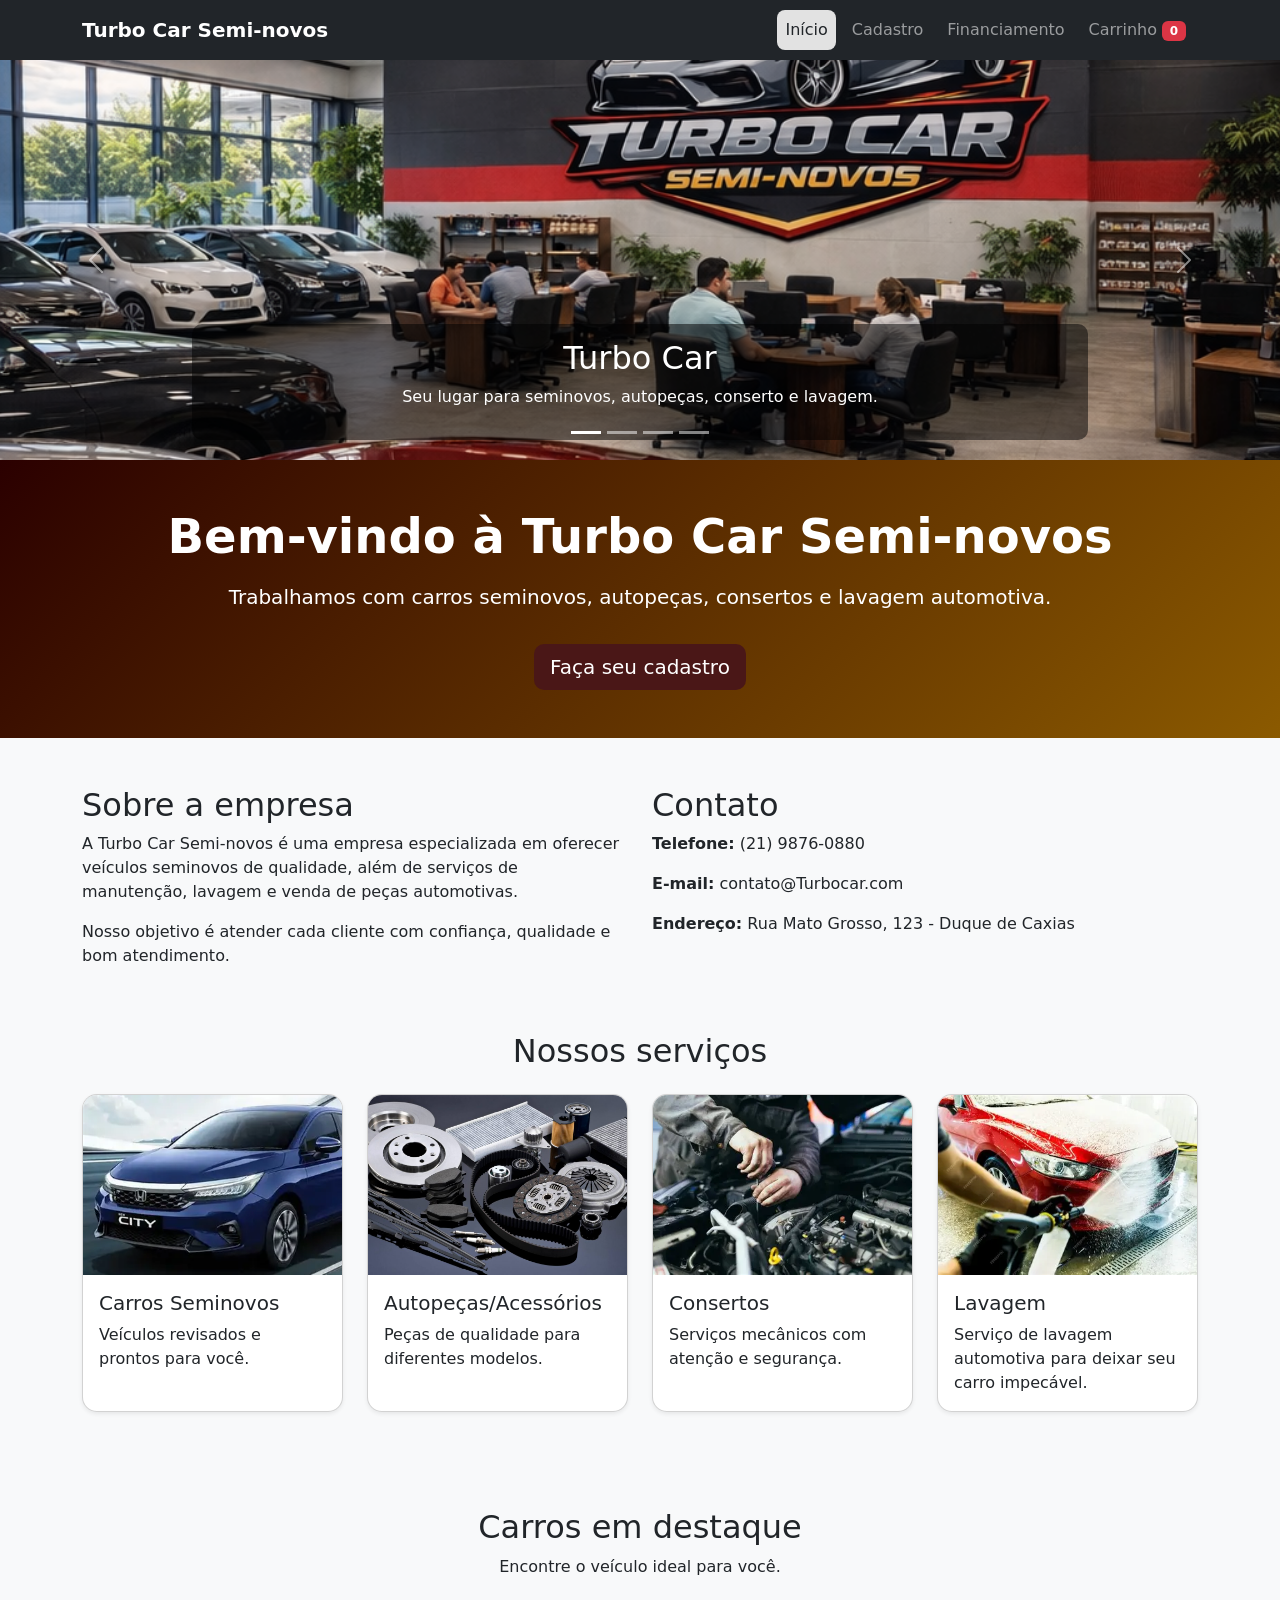
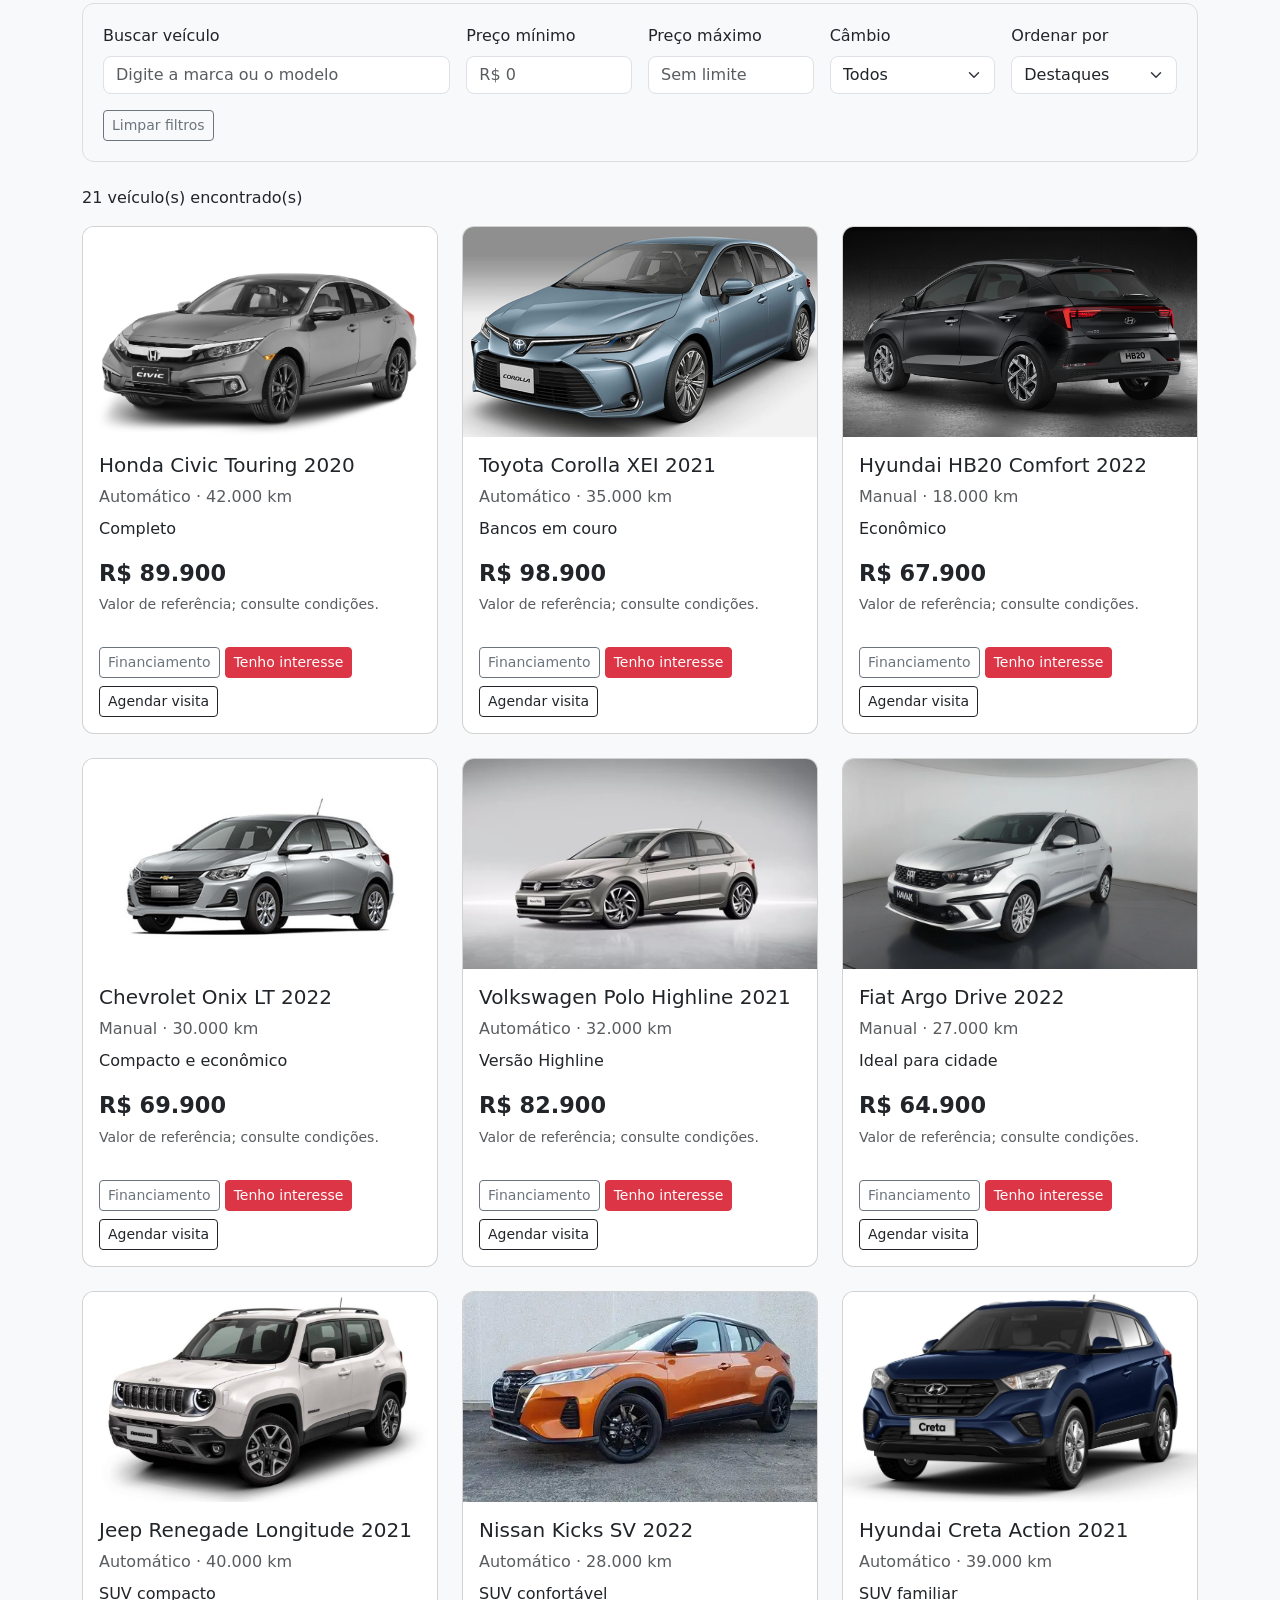
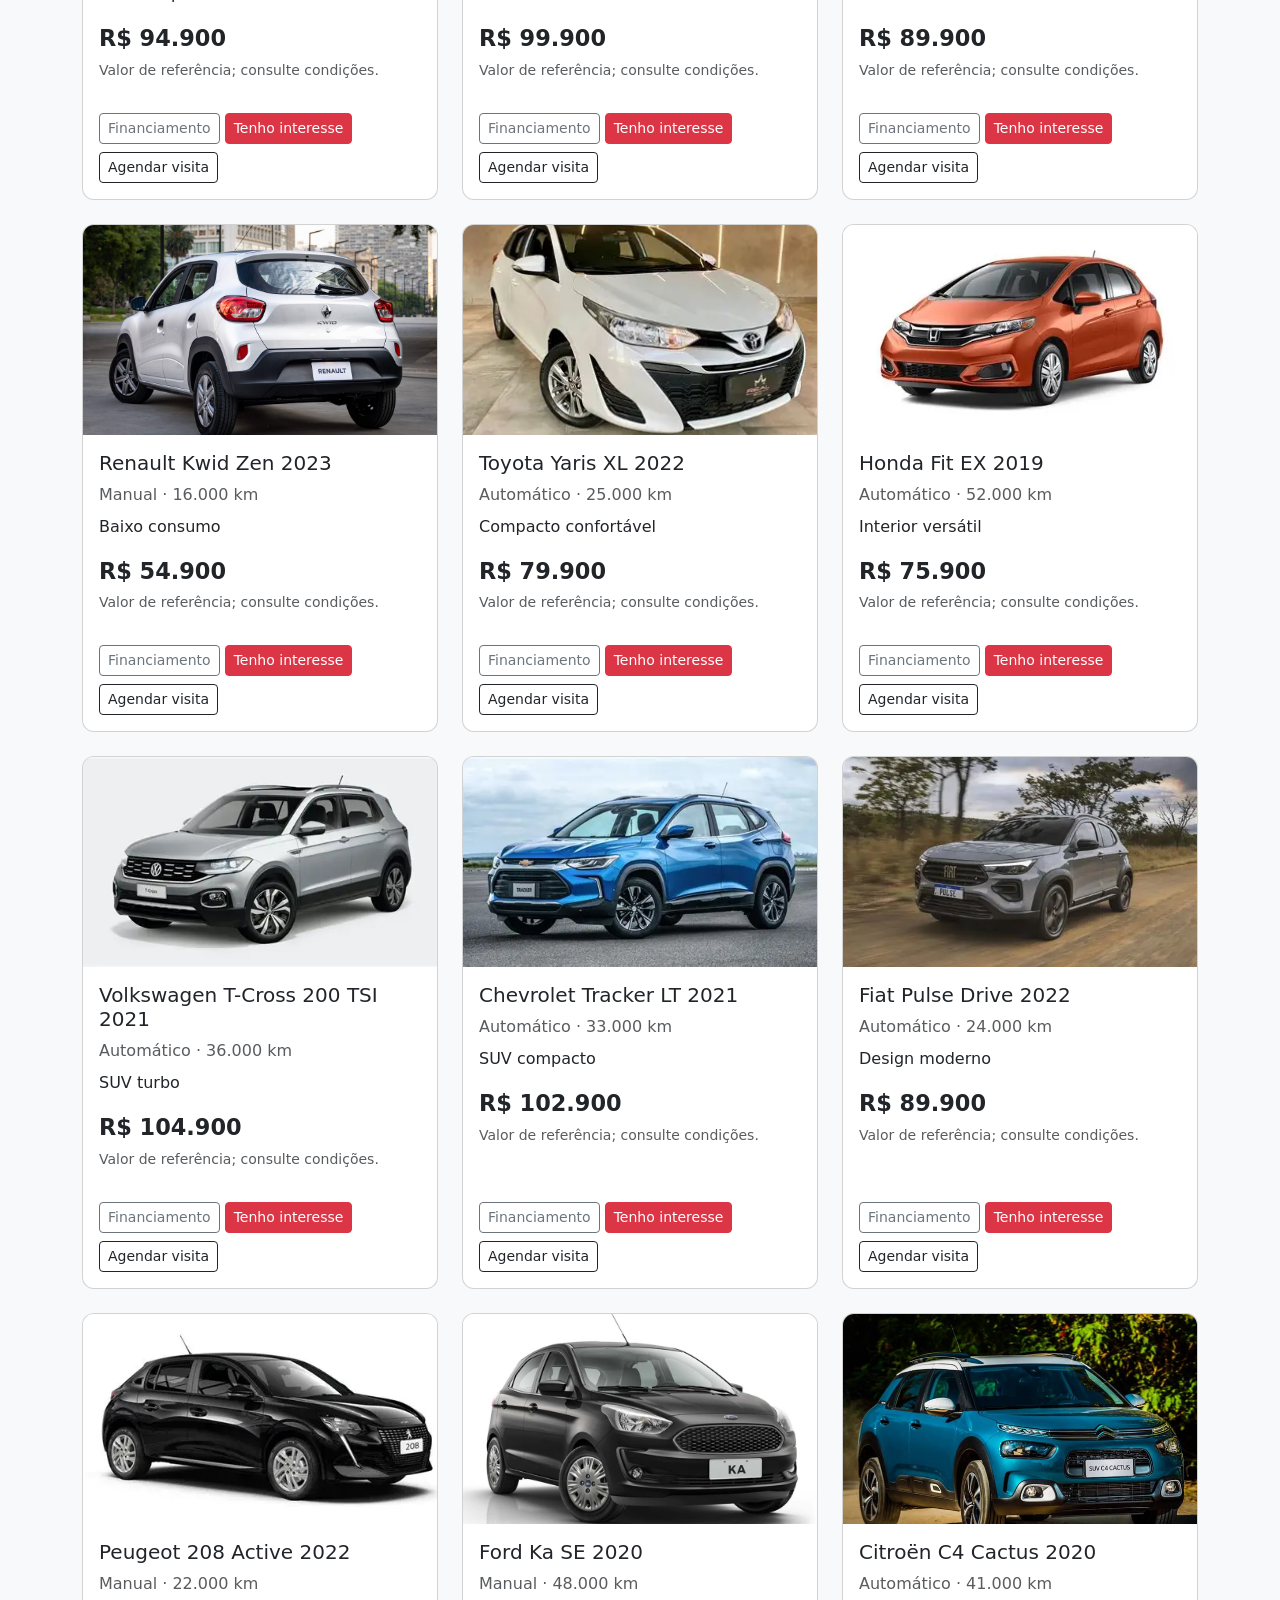
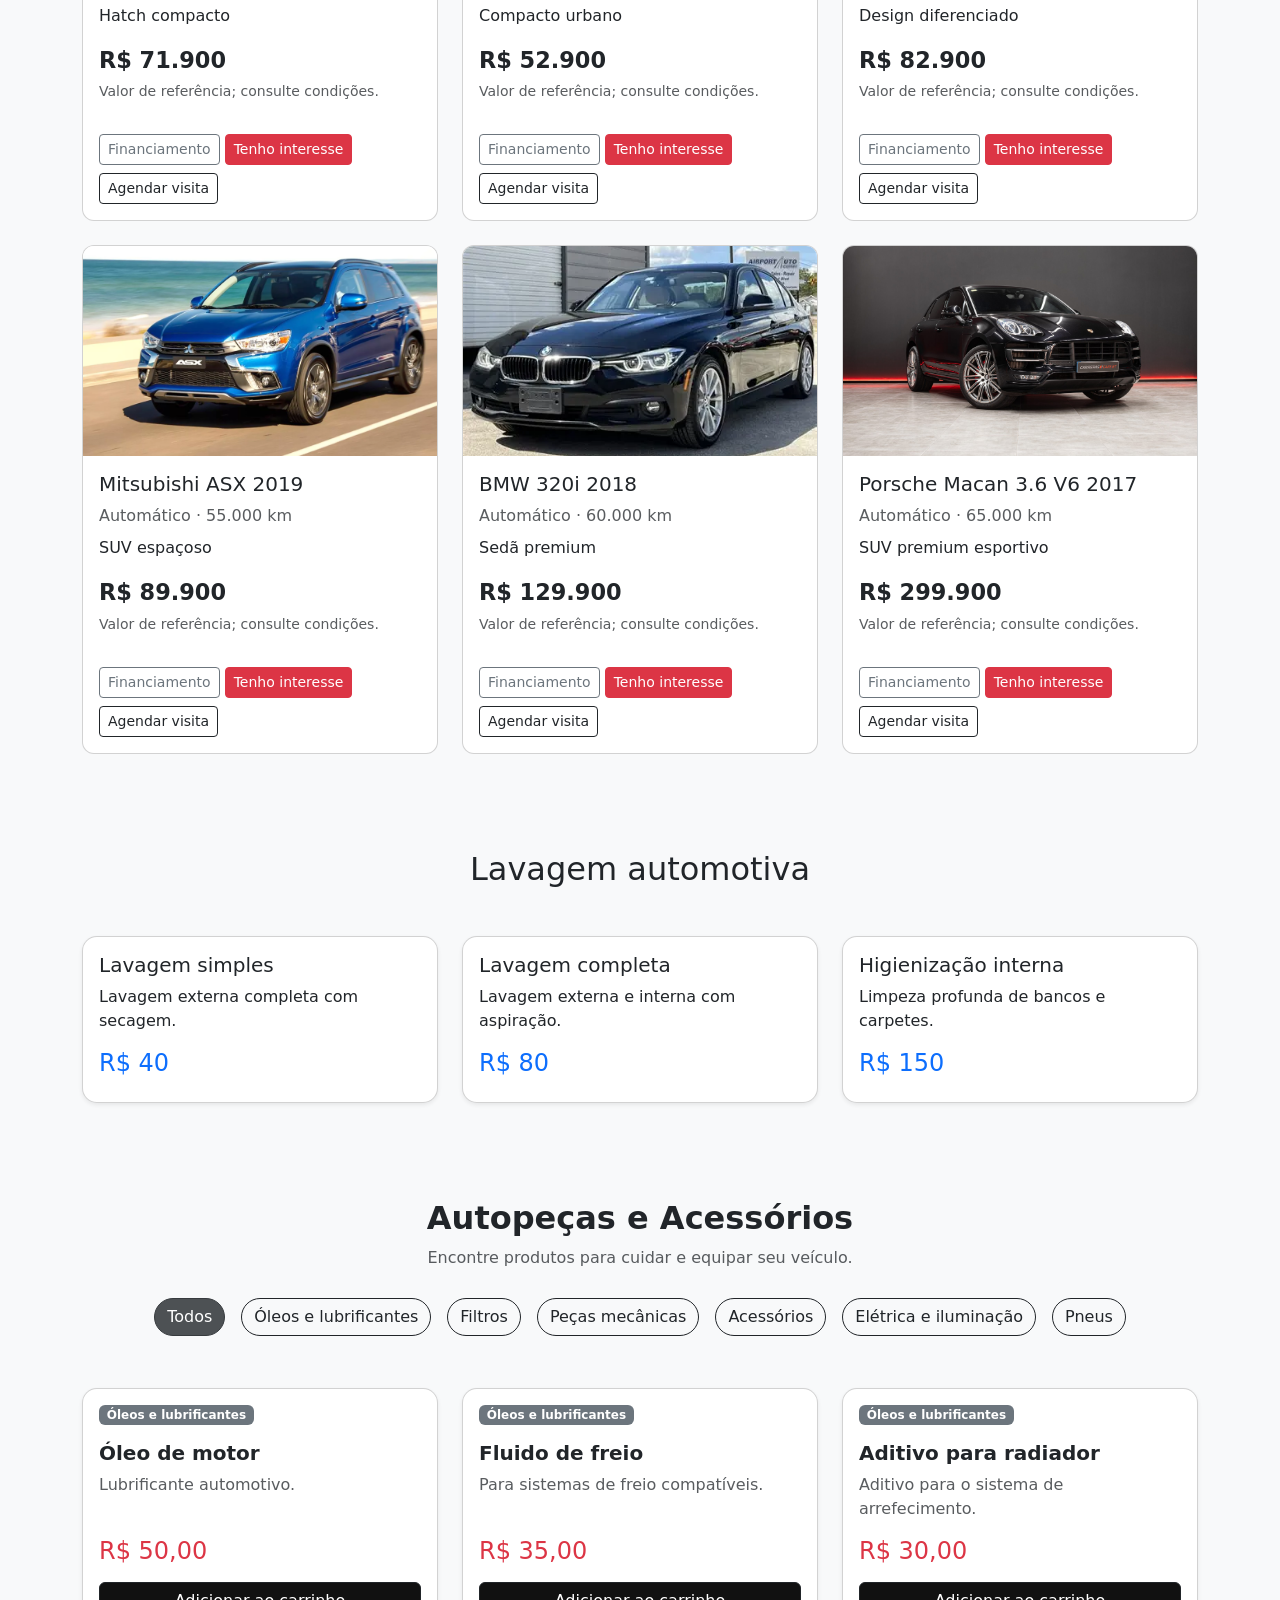
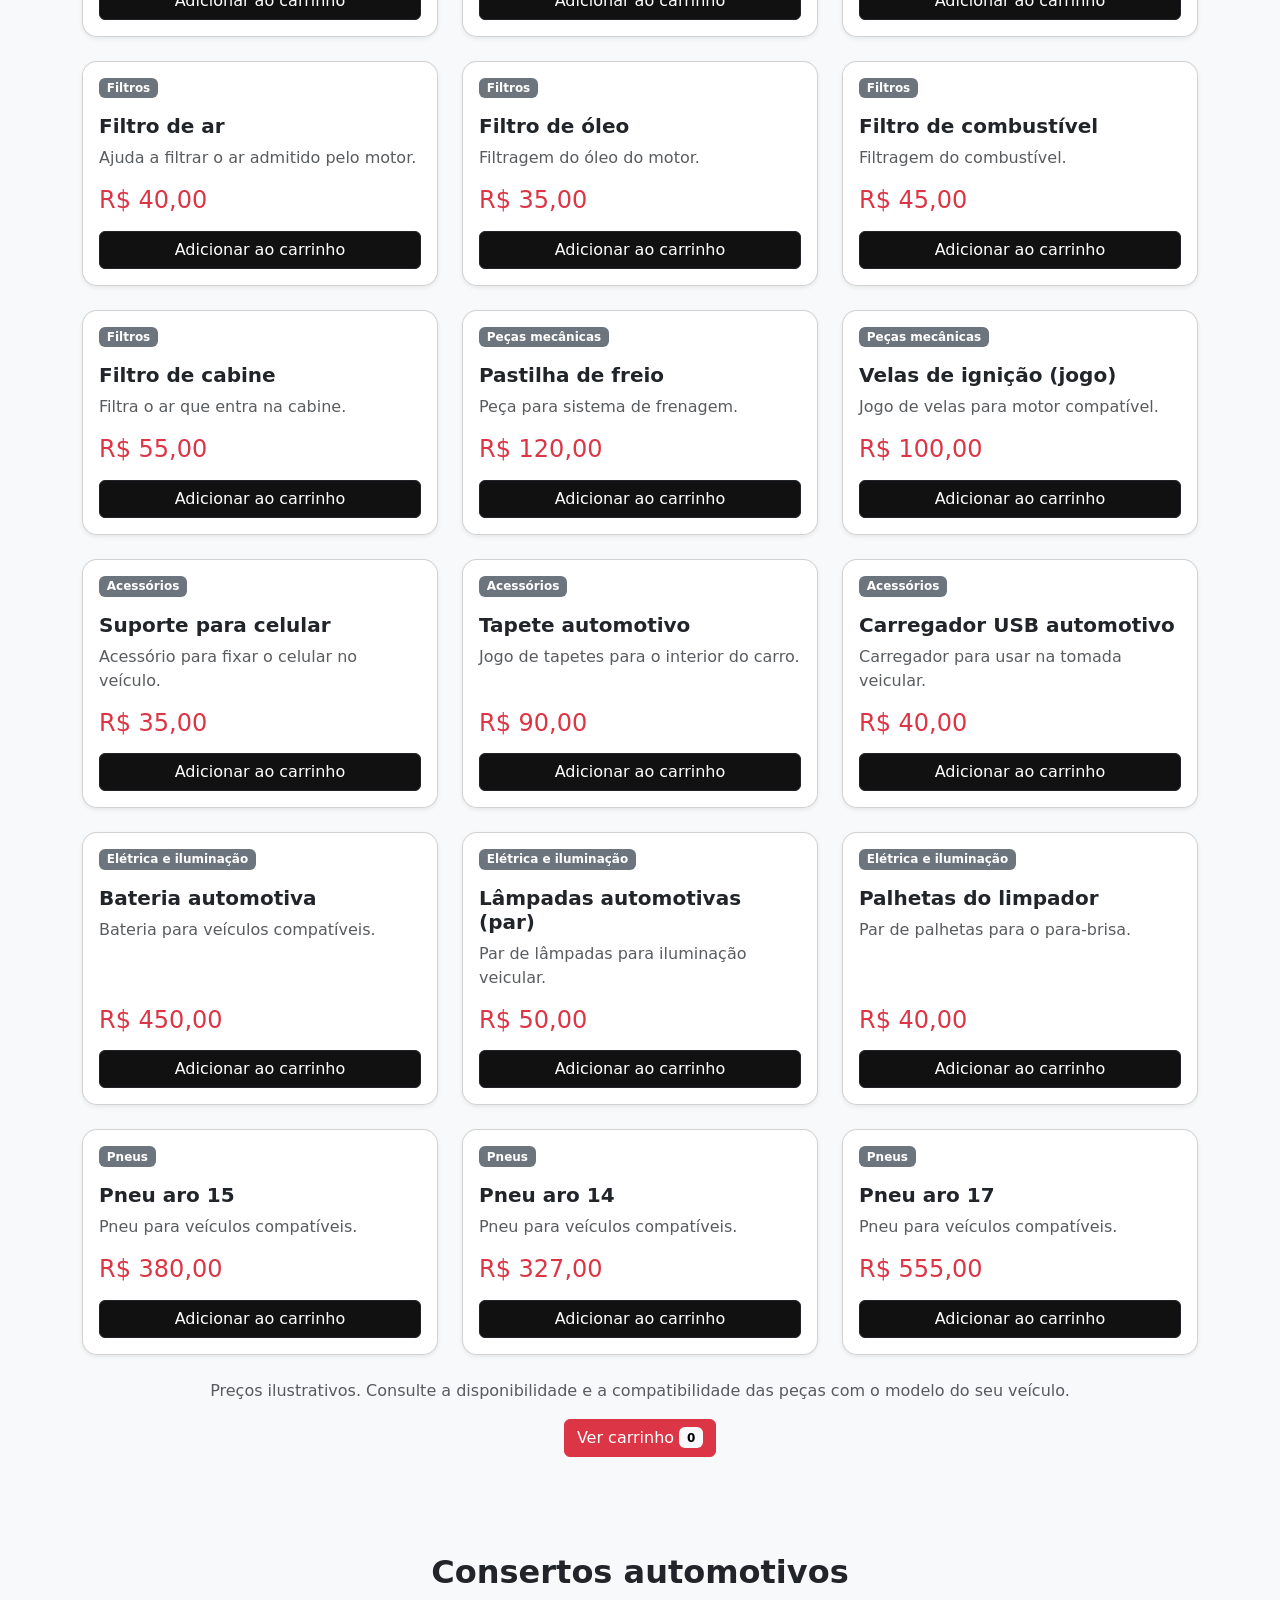
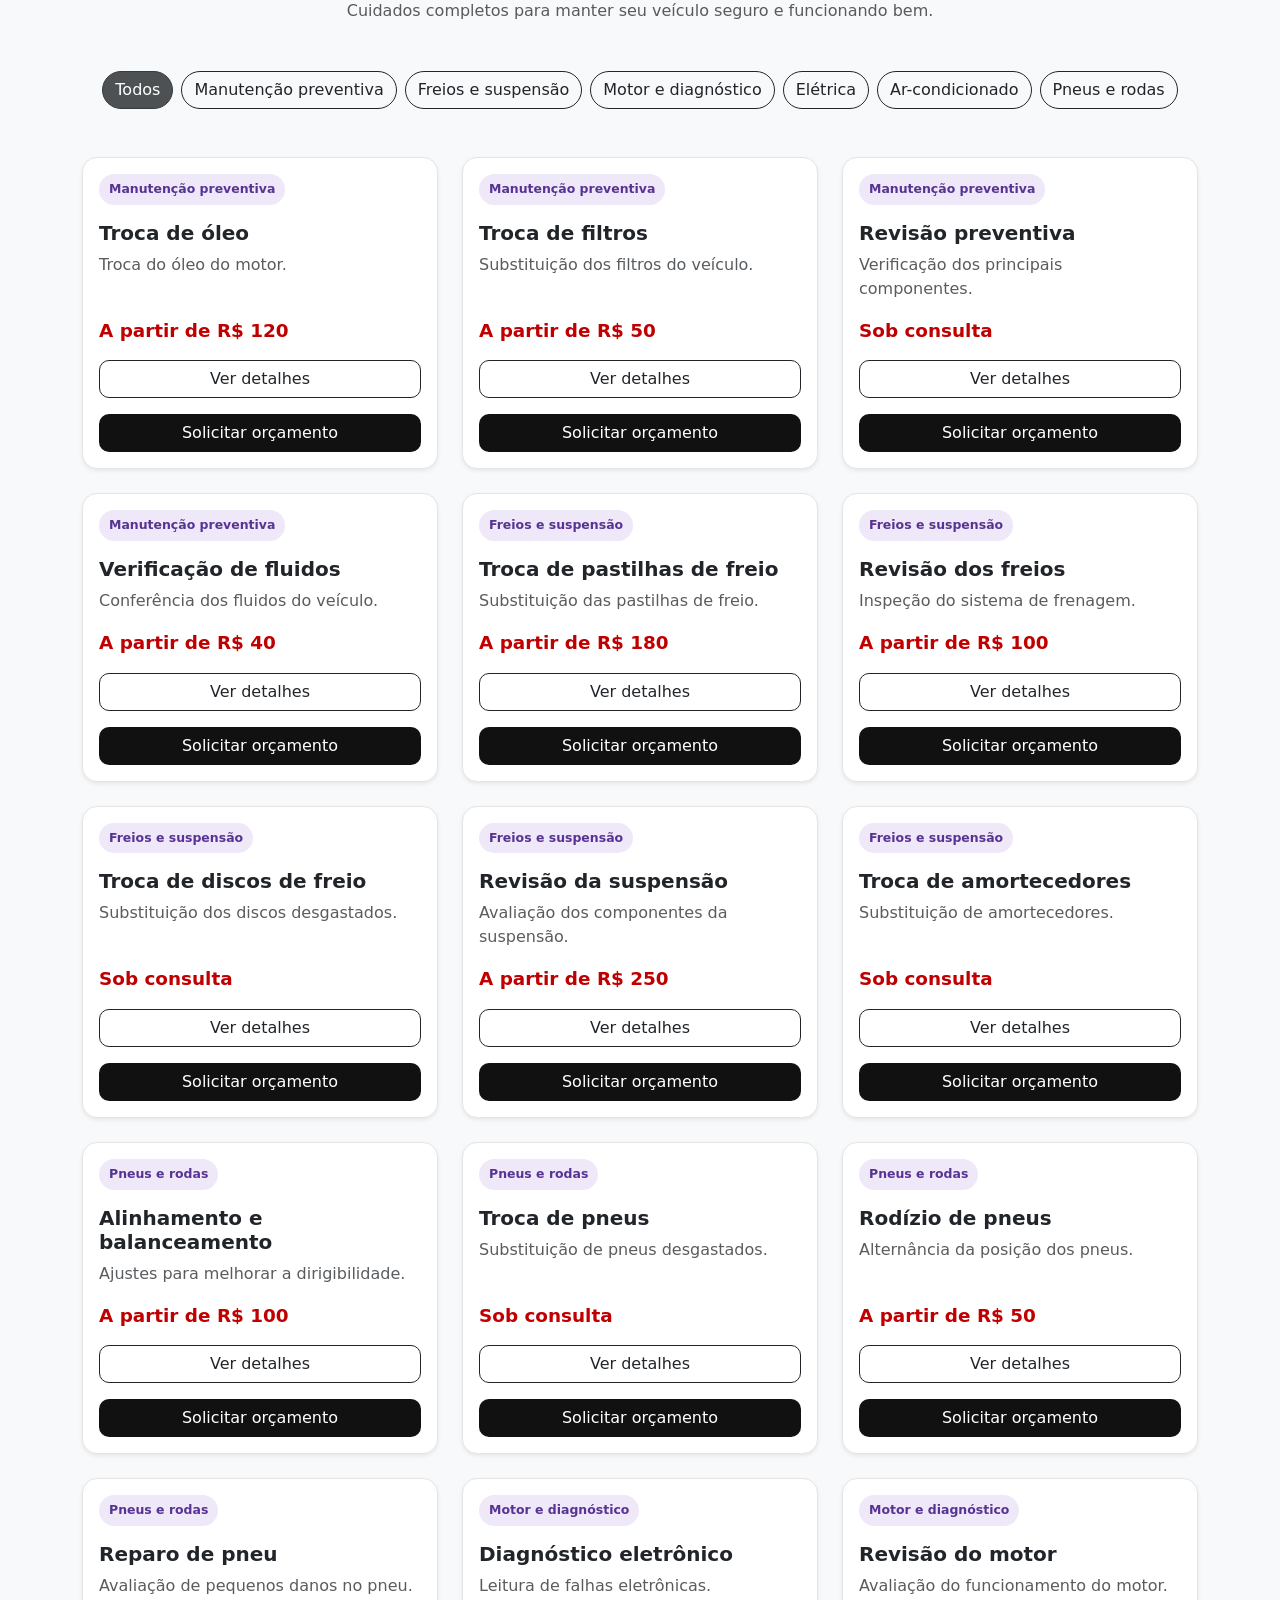
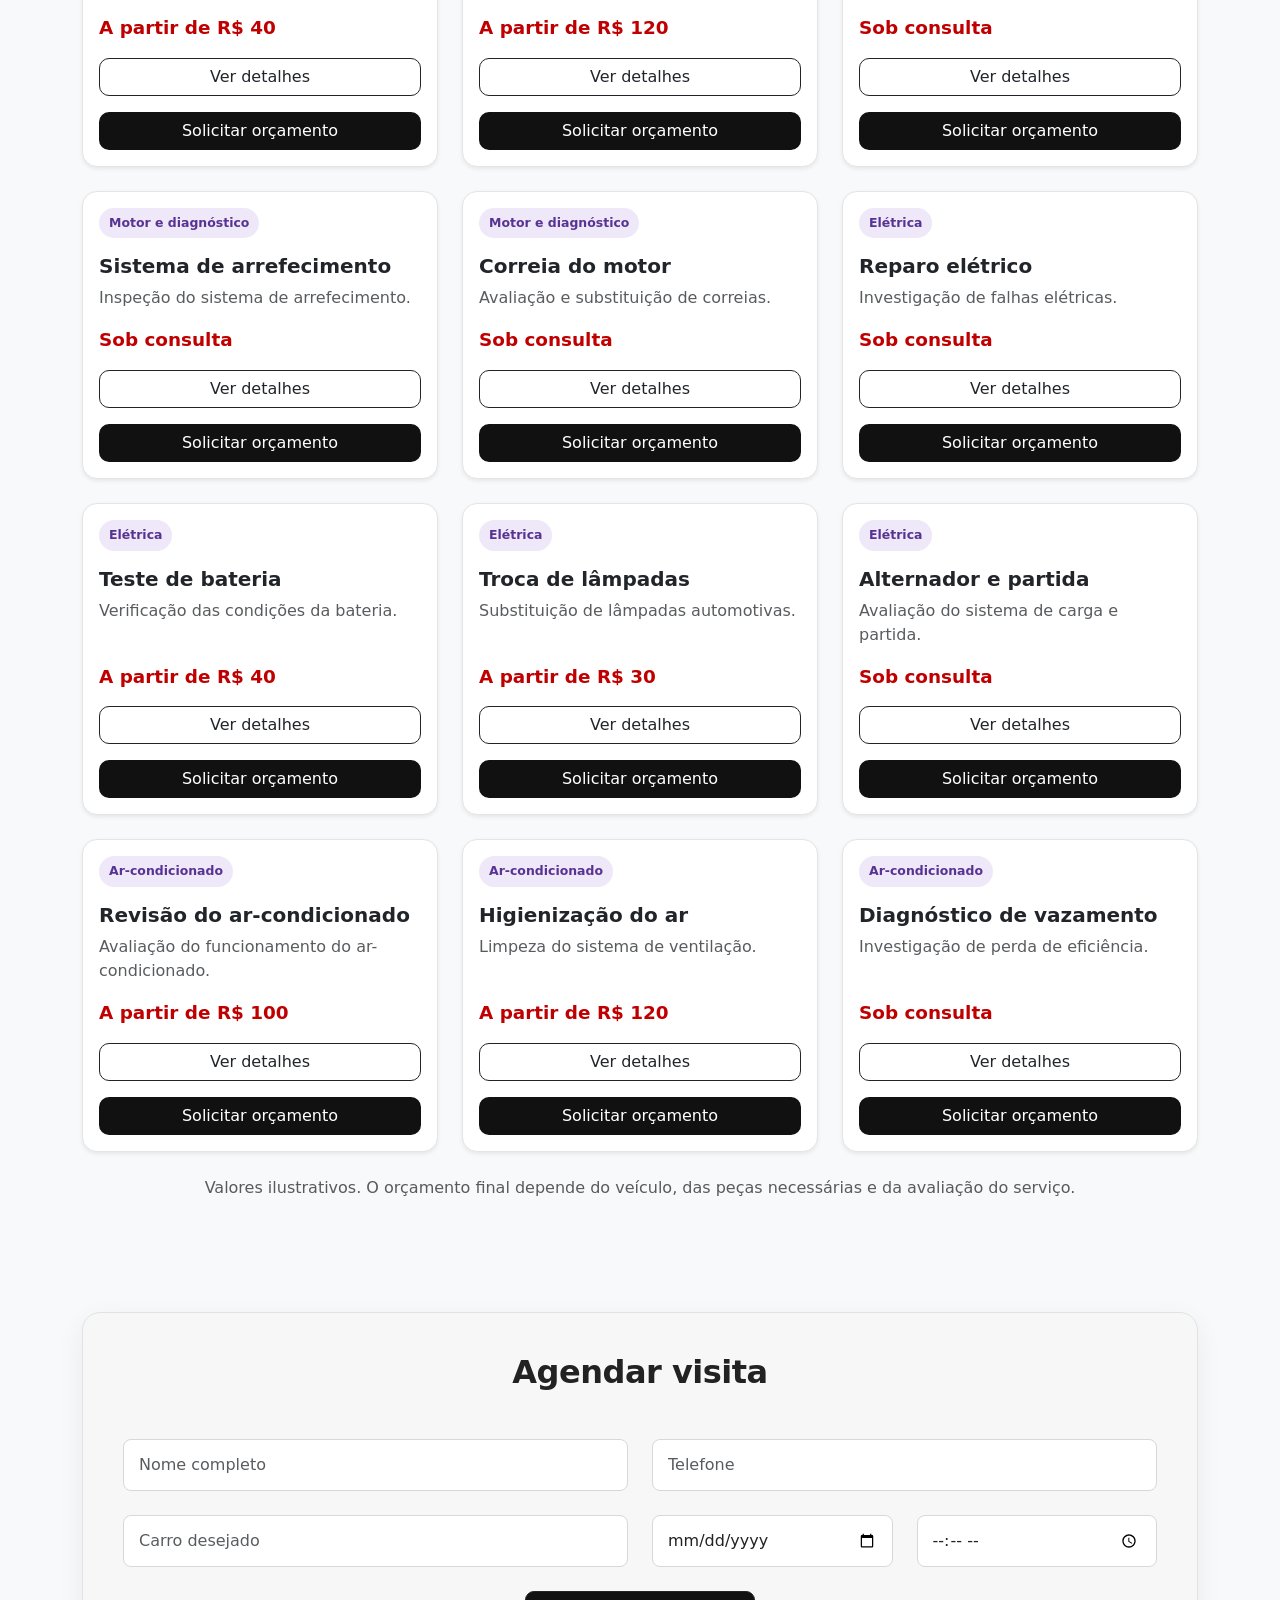
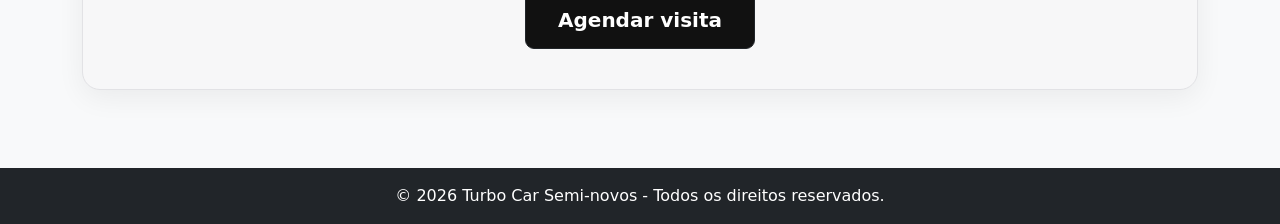
<file: index.html>
<!doctype html>
<html lang="pt-BR">
<head>
  <meta charset="UTF-8">
  <meta name="viewport" content="width=device-width, initial-scale=1">
  <title>Turbo Car Semi-novos</title>

  <link rel="icon" type="image/png" href="imagens/logo.png">

  <!-- Bootstrap CSS -->
  <link href="https://cdn.jsdelivr.net/npm/bootstrap@5.3.8/dist/css/bootstrap.min.css" rel="stylesheet">

  <!-- Seu CSS -->
  <link rel="stylesheet" href="style.css">
</head>
<body>

  <!-- Navbar -->
  <nav class="navbar navbar-expand-lg navbar-dark bg-dark">
    <div class="container">
      <a class="navbar-brand fw-bold" href="index.html">Turbo Car Semi-novos </a>

      <button class="navbar-toggler" type="button" data-bs-toggle="collapse" data-bs-target="#menu">
        <span class="navbar-toggler-icon"></span>
      </button>

      <div class="collapse navbar-collapse" id="menu">
        <ul class="navbar-nav ms-auto">
          <li class="nav-item">
            <a class="nav-link active" href="index.html">Início</a>
          </li>
          <li class="nav-item">
            <a class="nav-link" href="cadastro.html">Cadastro</a>
          </li>
          <li class="nav-item">
    <a class="nav-link" href="financiamento.html">Financiamento</a>
</li>




<li class="nav-item">
    <a class="nav-link" href="carrinho.html">
        Carrinho
        <span class="badge text-bg-danger" id="quantidadeCarrinhoMenu">0</span>
    </a>
</li>

        </ul>
      </div>
    </div>
  </nav>

<div id="carouselExample" class="carousel slide" data-bs-ride="carousel">

  <div class="carousel-indicators">
    <button type="button" data-bs-target="#carouselExample" data-bs-slide-to="0" class="active"></button>
    <button type="button" data-bs-target="#carouselExample" data-bs-slide-to="1"></button>
    <button type="button" data-bs-target="#carouselExample" data-bs-slide-to="2"></button>
    <button type="button" data-bs-target="#carouselExample" data-bs-slide-to="3"></button>
  </div>

  <div class="carousel-inner">

    <div class="carousel-item active">
      <img src="imagens/sala.png" class="d-block w-100" style="height: 400px; object-fit: cover;">
      <div class="carousel-caption">
        <h2>Turbo Car</h2>
        <p>Seu lugar para seminovos, autopeças, conserto e lavagem.</p>
      </div>
    </div>

    <div class="carousel-item">
      <img src="imagens/cons.png" class="d-block w-100" style="height: 400px; object-fit: cover;">
      <div class="carousel-caption">
        <h2>Atendimento de qualidade</h2>
        <p>Ambiente preparado para receber nossos clientes com conforto.</p>
      </div>
    </div>

    <div class="carousel-item">
      <img src="imagens/auto.png" class="d-block w-100" style="height: 400px; object-fit: cover;">
      <div class="carousel-caption">
        <h2>Serviços completos</h2>
        <p>Lavagem, manutenção e venda de peças em um só lugar.</p>
      </div>
    </div>

    <div class="carousel-item">
      <img src="imagens/lav.png" class="d-block w-100" style="height: 400px; object-fit: cover;">
      <div class="carousel-caption">
        <h2>Serviço seguro</h2>
        <p>Transparência e segurança em cada negociação</p>
      </div>
    </div>

  </div>

  <button class="carousel-control-prev" type="button" data-bs-target="#carouselExample" data-bs-slide="prev">
    <span class="carousel-control-prev-icon"></span>
  </button>

  <button class="carousel-control-next" type="button" data-bs-target="#carouselExample" data-bs-slide="next">
    <span class="carousel-control-next-icon"></span>
  </button>

</div>

  <!-- Apresentação -->
  <section class="hero text-center py-5">
    <div class="container">
      <h1 class="display-5 fw-bold">Bem-vindo à Turbo Car Semi-novos</h1>
      <p class="lead mt-3">
        Trabalhamos com carros seminovos, autopeças, consertos e lavagem automotiva.
      </p>
      <a href="cadastro.html" class="btn btn-primary btn-lg mt-3">Faça seu cadastro</a>
    </div>
  </section>

  <!-- Sobre a empresa -->
  <section class="container py-5">
    <div class="row">
      <div class="col-md-6">
        <h2>Sobre a empresa</h2>
        <p>
          A Turbo Car Semi-novos é uma empresa especializada em oferecer
          veículos seminovos de qualidade, além de serviços de manutenção,
          lavagem e venda de peças automotivas.
        </p>
        <p>
          Nosso objetivo é atender cada cliente com confiança, qualidade e bom atendimento.
        </p>
      </div>

      <div class="col-md-6">
        <h2>Contato</h2>
        <p><strong>Telefone:</strong> (21) 9876-0880</p>
        <p><strong>E-mail:</strong> contato@Turbocar.com</p>
        <p><strong>Endereço:</strong> Rua Mato Grosso, 123 - Duque de Caxias</p>
      </div>
    </div>
  </section>

  <!-- Serviços -->
  <section class="container pb-5">
    <h2 class="text-center mb-4">Nossos serviços</h2>

    <div class="row g-4">

      <div class="col-md-6 col-lg-3">
        <a href="#carros" class="text-decoration-none text-dark">
          <div class="card h-100 shadow-sm">
            <img src="imagens/img1.webp" class="card-img-top" alt="Carros Seminovos">
            <div class="card-body">
              <h5 class="card-title">Carros Seminovos</h5>
              <p class="card-text">Veículos revisados e prontos para você.</p>
            </div>
          </div>
        </a>
      </div>

      <div class="col-md-6 col-lg-3">
        <a href="#autopecas" class="text-decoration-none text-dark">
          <div class="card h-100 shadow-sm">
            <img src="imagens/img2.jpg" class="card-img-top" alt="Autopeças">
            <div class="card-body">
              <h5 class="card-title">Autopeças/Acessórios</h5>
              <p class="card-text">Peças de qualidade para diferentes modelos.</p>
            </div>
          </div>
        </a>
      </div>

      <div class="col-md-6 col-lg-3">
        <a href="#consertos" class="text-decoration-none text-dark">
          <div class="card h-100 shadow-sm">
            <img src="imagens/img4.webp" class="card-img-top" alt="Consertos">
            <div class="card-body">
              <h5 class="card-title">Consertos</h5>
              <p class="card-text">Serviços mecânicos com atenção e segurança.</p>
            </div>
          </div>
        </a>
      </div>

      <div class="col-md-6 col-lg-3">
        <a href="#lavagem" class="text-decoration-none text-dark">
          <div class="card h-100 shadow-sm">
            <img src="imagens/img3.webp" class="card-img-top" alt="Lavagem">
            <div class="card-body">
              <h5 class="card-title">Lavagem</h5>
              <p class="card-text">Serviço de lavagem automotiva para deixar seu carro impecável.</p>
            </div>
          </div>
        </a>
      </div>

    </div>
  </section>

<!-- Catálogo de carros -->

<section id="carros" class="container my-5">
  <div class="text-center mb-4">
    <h2>Carros em destaque</h2>
    <p>Encontre o veículo ideal para você.</p>
  </div>

  <div class="filtros-carros mb-4">
    <div class="row g-3">
      <div class="col-md-4">
        <label for="buscaCarro" class="form-label">Buscar veículo</label>
        <input
          type="search"
          id="buscaCarro"
          class="form-control"
          placeholder="Digite a marca ou o modelo"
        >
      </div>

      <div class="col-md-2">
        <label for="precoMinCarro" class="form-label">Preço mínimo</label>
        <input
          type="number"
          id="precoMinCarro"
          class="form-control"
          min="0"
          placeholder="R$ 0"
        >
      </div>

      <div class="col-md-2">
        <label for="precoMaxCarro" class="form-label">Preço máximo</label>
        <input
          type="number"
          id="precoMaxCarro"
          class="form-control"
          min="0"
          placeholder="Sem limite"
        >
      </div>

      <div class="col-md-2">
        <label for="cambioCarro" class="form-label">Câmbio</label>
        <select id="cambioCarro" class="form-select">
          <option value="">Todos</option>
          <option value="Manual">Manual</option>
          <option value="Automático">Automático</option>
        </select>
      </div>

      <div class="col-md-2">
        <label for="ordemCarro" class="form-label">Ordenar por</label>
        <select id="ordemCarro" class="form-select">
          <option value="destaque">Destaques</option>
          <option value="menor">Menor preço</option>
          <option value="maior">Maior preço</option>
        </select>
      </div>
    </div>

    <button
      type="button"
      id="limparFiltrosCarro"
      class="btn btn-outline-secondary btn-sm mt-3"
    >
      Limpar filtros
    </button>
  </div>

  <p id="contadorCarros" class="mb-3" aria-live="polite"></p>

  <div id="listaCatalogoVeiculos" class="row g-4"></div>
</section>

<!-- Lavagem -->
<section id="lavagem" class="bg-light py-5">
<div class="container">

<h2 class="text-center mb-5">Lavagem automotiva</h2>

<div class="row g-4">

<div class="col-md-4">
<div class="card h-100 shadow-sm">
<div class="card-body">

<h5>Lavagem simples</h5>

<p>
Lavagem externa completa com secagem.
</p>

<h4 class="text-primary">R$ 40</h4>

</div>
</div>
</div>

<div class="col-md-4">
<div class="card h-100 shadow-sm">
<div class="card-body">

<h5>Lavagem completa</h5>

<p>
Lavagem externa e interna com aspiração.
</p>

<h4 class="text-primary">R$ 80</h4>

</div>
</div>
</div>

<div class="col-md-4">
<div class="card h-100 shadow-sm">
<div class="card-body">

<h5>Higienização interna</h5>

<p>
Limpeza profunda de bancos e carpetes.
</p>

<h4 class="text-primary">R$ 150</h4>

</div>
</div>
</div>

</div>
</div>
</section>

<!-- Autopeças -->

<!-- Catálogo de autopeças e acessórios -->
<section id="autopecas" class="container py-5">

  <div class="text-center mb-4">
    <h2 class="fw-bold">Autopeças e Acessórios</h2>
    <p class="text-muted">
      Encontre produtos para cuidar e equipar seu veículo.
    </p>
  </div>

  <!-- Filtros por categoria -->
  <div class="d-flex flex-wrap justify-content-center gap-2 mb-5">
    <button class="btn btn-dark filtro-categoria active"
            data-categoria="todos">
      Todos
    </button>

    <button class="btn btn-outline-dark filtro-categoria"
            data-categoria="oleos">
      Óleos e lubrificantes
    </button>

    <button class="btn btn-outline-dark filtro-categoria"
            data-categoria="filtros">
      Filtros
    </button>

    <button class="btn btn-outline-dark filtro-categoria"
            data-categoria="mecanica">
      Peças mecânicas
    </button>

    <button class="btn btn-outline-dark filtro-categoria"
            data-categoria="acessorios">
      Acessórios
    </button>

    <button class="btn btn-outline-dark filtro-categoria"
            data-categoria="eletrica">
      Elétrica e iluminação
    </button>

    <button class="btn btn-outline-dark filtro-categoria"
            data-categoria="rodas">
      Pneus
    </button>
  </div>

  <div class="row g-4" id="listaProdutos">

    <!-- Óleos -->
    <div class="col-12 col-sm-6 col-lg-4 produto"
         data-categoria="oleos">
      <div class="card h-100 shadow-sm">
        <div class="card-body d-flex flex-column">
          <span class="badge text-bg-secondary align-self-start mb-3">
            Óleos e lubrificantes
          </span>
          <h5 class="card-title">Óleo de motor</h5>
          <p class="text-muted">Lubrificante automotivo.</p>
          <h4 class="text-danger mt-auto mb-3">R$ 50,00</h4>
          <button class="btn btn-dark w-100"
                  onclick="adicionarCarrinho(1)">
            Adicionar ao carrinho
          </button>
        </div>
      </div>
    </div>

    <div class="col-12 col-sm-6 col-lg-4 produto"
         data-categoria="oleos">
      <div class="card h-100 shadow-sm">
        <div class="card-body d-flex flex-column">
          <span class="badge text-bg-secondary align-self-start mb-3">
            Óleos e lubrificantes
          </span>
          <h5 class="card-title">Fluido de freio</h5>
          <p class="text-muted">Para sistemas de freio compatíveis.</p>
          <h4 class="text-danger mt-auto mb-3">R$ 35,00</h4>
          <button class="btn btn-dark w-100"
                  onclick="adicionarCarrinho(2)">
            Adicionar ao carrinho
          </button>
        </div>
      </div>
    </div>

    <div class="col-12 col-sm-6 col-lg-4 produto"
         data-categoria="oleos">
      <div class="card h-100 shadow-sm">
        <div class="card-body d-flex flex-column">
          <span class="badge text-bg-secondary align-self-start mb-3">
            Óleos e lubrificantes
          </span>
          <h5 class="card-title">Aditivo para radiador</h5>
          <p class="text-muted">Aditivo para o sistema de arrefecimento.</p>
          <h4 class="text-danger mt-auto mb-3">R$ 30,00</h4>
          <button class="btn btn-dark w-100"
                  onclick="adicionarCarrinho(3)">
            Adicionar ao carrinho
          </button>
        </div>
      </div>
    </div>

    <!-- Filtros -->
    <div class="col-12 col-sm-6 col-lg-4 produto"
         data-categoria="filtros">
      <div class="card h-100 shadow-sm">
        <div class="card-body d-flex flex-column">
          <span class="badge text-bg-secondary align-self-start mb-3">
            Filtros
          </span>
          <h5 class="card-title">Filtro de ar</h5>
          <p class="text-muted">Ajuda a filtrar o ar admitido pelo motor.</p>
          <h4 class="text-danger mt-auto mb-3">R$ 40,00</h4>
          <button class="btn btn-dark w-100"
                  onclick="adicionarCarrinho(4)">
            Adicionar ao carrinho
          </button>
        </div>
      </div>
    </div>

    <div class="col-12 col-sm-6 col-lg-4 produto"
         data-categoria="filtros">
      <div class="card h-100 shadow-sm">
        <div class="card-body d-flex flex-column">
          <span class="badge text-bg-secondary align-self-start mb-3">
            Filtros
          </span>
          <h5 class="card-title">Filtro de óleo</h5>
          <p class="text-muted">Filtragem do óleo do motor.</p>
          <h4 class="text-danger mt-auto mb-3">R$ 35,00</h4>
          <button class="btn btn-dark w-100"
                  onclick="adicionarCarrinho(5)">
            Adicionar ao carrinho
          </button>
        </div>
      </div>
    </div>

    <div class="col-12 col-sm-6 col-lg-4 produto"
         data-categoria="filtros">
      <div class="card h-100 shadow-sm">
        <div class="card-body d-flex flex-column">
          <span class="badge text-bg-secondary align-self-start mb-3">
            Filtros
          </span>
          <h5 class="card-title">Filtro de combustível</h5>
          <p class="text-muted">Filtragem do combustível.</p>
          <h4 class="text-danger mt-auto mb-3">R$ 45,00</h4>
          <button class="btn btn-dark w-100"
                  onclick="adicionarCarrinho(6)">
            Adicionar ao carrinho
          </button>
        </div>
      </div>
    </div>

    <div class="col-12 col-sm-6 col-lg-4 produto"
         data-categoria="filtros">
      <div class="card h-100 shadow-sm">
        <div class="card-body d-flex flex-column">
          <span class="badge text-bg-secondary align-self-start mb-3">
            Filtros
          </span>
          <h5 class="card-title">Filtro de cabine</h5>
          <p class="text-muted">Filtra o ar que entra na cabine.</p>
          <h4 class="text-danger mt-auto mb-3">R$ 55,00</h4>
          <button class="btn btn-dark w-100"
                  onclick="adicionarCarrinho(7)">
            Adicionar ao carrinho
          </button>
        </div>
      </div>
    </div>

    <!-- Peças mecânicas -->
    <div class="col-12 col-sm-6 col-lg-4 produto"
         data-categoria="mecanica">
      <div class="card h-100 shadow-sm">
        <div class="card-body d-flex flex-column">
          <span class="badge text-bg-secondary align-self-start mb-3">
            Peças mecânicas
          </span>
          <h5 class="card-title">Pastilha de freio</h5>
          <p class="text-muted">Peça para sistema de frenagem.</p>
          <h4 class="text-danger mt-auto mb-3">R$ 120,00</h4>
          <button class="btn btn-dark w-100"
                  onclick="adicionarCarrinho(8)">
            Adicionar ao carrinho
          </button>
        </div>
      </div>
    </div>

    <div class="col-12 col-sm-6 col-lg-4 produto"
         data-categoria="mecanica">
      <div class="card h-100 shadow-sm">
        <div class="card-body d-flex flex-column">
          <span class="badge text-bg-secondary align-self-start mb-3">
            Peças mecânicas
          </span>
          <h5 class="card-title">Velas de ignição (jogo)</h5>
          <p class="text-muted">Jogo de velas para motor compatível.</p>
          <h4 class="text-danger mt-auto mb-3">R$ 100,00</h4>
          <button class="btn btn-dark w-100"
                  onclick="adicionarCarrinho(9)">
            Adicionar ao carrinho
          </button>
        </div>
      </div>
    </div>

    <!-- Acessórios -->
    <div class="col-12 col-sm-6 col-lg-4 produto"
         data-categoria="acessorios">
      <div class="card h-100 shadow-sm">
        <div class="card-body d-flex flex-column">
          <span class="badge text-bg-secondary align-self-start mb-3">
            Acessórios
          </span>
          <h5 class="card-title">Suporte para celular</h5>
          <p class="text-muted">Acessório para fixar o celular no veículo.</p>
          <h4 class="text-danger mt-auto mb-3">R$ 35,00</h4>
          <button class="btn btn-dark w-100"
                  onclick="adicionarCarrinho(10)">
            Adicionar ao carrinho
          </button>
        </div>
      </div>
    </div>

    <div class="col-12 col-sm-6 col-lg-4 produto"
         data-categoria="acessorios">
      <div class="card h-100 shadow-sm">
        <div class="card-body d-flex flex-column">
          <span class="badge text-bg-secondary align-self-start mb-3">
            Acessórios
          </span>
          <h5 class="card-title">Tapete automotivo</h5>
          <p class="text-muted">Jogo de tapetes para o interior do carro.</p>
          <h4 class="text-danger mt-auto mb-3">R$ 90,00</h4>
          <button class="btn btn-dark w-100"
                  onclick="adicionarCarrinho(11)">
            Adicionar ao carrinho
          </button>
        </div>
      </div>
    </div>

    <div class="col-12 col-sm-6 col-lg-4 produto"
         data-categoria="acessorios">
      <div class="card h-100 shadow-sm">
        <div class="card-body d-flex flex-column">
          <span class="badge text-bg-secondary align-self-start mb-3">
            Acessórios
          </span>
          <h5 class="card-title">Carregador USB automotivo</h5>
          <p class="text-muted">Carregador para usar na tomada veicular.</p>
          <h4 class="text-danger mt-auto mb-3">R$ 40,00</h4>
          <button class="btn btn-dark w-100"
                  onclick="adicionarCarrinho(12)">
            Adicionar ao carrinho
          </button>
        </div>
      </div>
    </div>

    <!-- Elétrica e iluminação -->
    <div class="col-12 col-sm-6 col-lg-4 produto"
         data-categoria="eletrica">
      <div class="card h-100 shadow-sm">
        <div class="card-body d-flex flex-column">
          <span class="badge text-bg-secondary align-self-start mb-3">
            Elétrica e iluminação
          </span>
          <h5 class="card-title">Bateria automotiva</h5>
          <p class="text-muted">Bateria para veículos compatíveis.</p>
          <h4 class="text-danger mt-auto mb-3">R$ 450,00</h4>
          <button class="btn btn-dark w-100"
                  onclick="adicionarCarrinho(13)">
            Adicionar ao carrinho
          </button>
        </div>
      </div>
    </div>

    <div class="col-12 col-sm-6 col-lg-4 produto"
         data-categoria="eletrica">
      <div class="card h-100 shadow-sm">
        <div class="card-body d-flex flex-column">
          <span class="badge text-bg-secondary align-self-start mb-3">
            Elétrica e iluminação
          </span>
          <h5 class="card-title">Lâmpadas automotivas (par)</h5>
          <p class="text-muted">Par de lâmpadas para iluminação veicular.</p>
          <h4 class="text-danger mt-auto mb-3">R$ 50,00</h4>
          <button class="btn btn-dark w-100"
                  onclick="adicionarCarrinho(14)">
            Adicionar ao carrinho
          </button>
        </div>
      </div>
    </div>
    <div class="col-12 col-sm-6 col-lg-4 produto"
         data-categoria="eletrica">
      <div class="card h-100 shadow-sm">
        <div class="card-body d-flex flex-column">
          <span class="badge text-bg-secondary align-self-start mb-3">
            Elétrica e iluminação
          </span>
          <h5 class="card-title">Palhetas do limpador</h5>
          <p class="text-muted">Par de palhetas para o para-brisa.</p>
          <h4 class="text-danger mt-auto mb-3">R$ 40,00</h4>
          <button class="btn btn-dark w-100"
                  onclick="adicionarCarrinho(16)">
            Adicionar ao carrinho
          </button>
        </div>
      </div>
    </div>

    <!-- Pneus -->
    <div class="col-12 col-sm-6 col-lg-4 produto"
         data-categoria="rodas">
      <div class="card h-100 shadow-sm">
        <div class="card-body d-flex flex-column">
          <span class="badge text-bg-secondary align-self-start mb-3">
            Pneus
          </span>
          <h5 class="card-title">Pneu aro 15</h5>
          <p class="text-muted">Pneu para veículos compatíveis.</p>
          <h4 class="text-danger mt-auto mb-3">R$ 380,00</h4>
          <button class="btn btn-dark w-100"
                  onclick="adicionarCarrinho(15)">
            Adicionar ao carrinho
          </button>
        </div>
      </div>
    </div>
    <div class="col-12 col-sm-6 col-lg-4 produto"
         data-categoria="rodas">
      <div class="card h-100 shadow-sm">
        <div class="card-body d-flex flex-column">
          <span class="badge text-bg-secondary align-self-start mb-3">
            Pneus
          </span>
          <h5 class="card-title">Pneu aro 14</h5>
          <p class="text-muted">Pneu para veículos compatíveis.</p>
          <h4 class="text-danger mt-auto mb-3">R$ 327,00</h4>
          <button class="btn btn-dark w-100"
        onclick="adicionarCarrinho(17)">
  Adicionar ao carrinho
</button>
        </div>
      </div>
    </div>
    <div class="col-12 col-sm-6 col-lg-4 produto"
         data-categoria="rodas">
      <div class="card h-100 shadow-sm">
        <div class="card-body d-flex flex-column">
          <span class="badge text-bg-secondary align-self-start mb-3">
            Pneus
          </span>
          <h5 class="card-title">Pneu aro 17</h5>
          <p class="text-muted">Pneu para veículos compatíveis.</p>
          <h4 class="text-danger mt-auto mb-3">R$ 555,00</h4>
         <button class="btn btn-dark w-100"
        onclick="adicionarCarrinho(18)">
  Adicionar ao carrinho
</button>
        </div>
      </div>
    </div>

    

  </div>

  <p class="text-center text-muted mt-4">
    Preços ilustrativos. Consulte a disponibilidade e a compatibilidade
    das peças com o modelo do seu veículo.
  </p>

  <div class="text-center mt-3">
    <a href="carrinho.html" class="btn btn-danger">
      Ver carrinho
      <span class="badge text-bg-light" id="quantidadeCarrinho">0</span>
    </a>
  </div>

</section>


<!-- Consertos -->

<!-- Consertos -->
<section id="consertos" class="consertos-section py-5">
  <div class="container">
    <div class="text-center mb-5">
      <h2 class="fw-bold">Consertos automotivos</h2>
      <p class="text-muted">
        Cuidados completos para manter seu veículo seguro e funcionando bem.
      </p>
    </div>

    <!-- Filtros -->
    <div class="d-flex flex-wrap justify-content-center gap-2 mb-5">
      <button class="btn btn-dark filtro-conserto active"
              data-categoria="todos">Todos</button>
      <button class="btn btn-outline-dark filtro-conserto"
              data-categoria="preventiva">Manutenção preventiva</button>
      <button class="btn btn-outline-dark filtro-conserto"
              data-categoria="freios">Freios e suspensão</button>
      <button class="btn btn-outline-dark filtro-conserto"
              data-categoria="motor">Motor e diagnóstico</button>
      <button class="btn btn-outline-dark filtro-conserto"
              data-categoria="eletrica">Elétrica</button>
      <button class="btn btn-outline-dark filtro-conserto"
              data-categoria="ar">Ar-condicionado</button>
      <button class="btn btn-outline-dark filtro-conserto"
              data-categoria="pneus">Pneus e rodas</button>
    </div>

    <!-- Os 24 serviços são gerados pelo JavaScript -->
    <div class="row g-4" id="listaConsertos"></div>

    <p class="text-center text-muted mt-4">
      Valores ilustrativos. O orçamento final depende do veículo,
      das peças necessárias e da avaliação do serviço.
    </p>
  </div>
</section>


<!-- Agendar visita -->
<section id="agendamento" class="container py-5">
  <div class="agendamento-card">

<h2 class="text-center mb-5">Agendar visita</h2>

<form id="formVisita" class="row g-4">
<div class="col-md-6">
<input type="text"
class="form-control"
placeholder="Nome completo" required>
</div>

<div class="col-md-6">
<input type="tel"
class="form-control"
placeholder="Telefone" required>
</div>

<div class="col-md-6">
<input type="text"
class="form-control"
placeholder="Carro desejado" required> 
</div>

<div class="col-md-3">
<input type="date"
class="form-control" required>
</div>

<div class="col-md-3">
<input type="time"
class="form-control" required>
</div>

<div class="col-12">

<div id="mensagemVisita"
class="alert alert-success d-none text-center"
role="alert">

Visita agendada com sucesso! Entraremos em contato para confirmar.

</div>

<div class="text-center">

<button type="button"
class="btn btn-dark btn-lg"
onclick="agendarVisita()">

Agendar visita

</button>

</div>

</div>

</form>

  </div>
</section>

  <!-- Rodapé -->
  <footer class="bg-dark text-white text-center py-3">
    <p class="mb-0">© 2026 Turbo Car Semi-novos - Todos os direitos reservados.</p>
  </footer>

<!-- Modal -->
<div class="modal fade"
id="financiamentoModal"
tabindex="-1">

<div class="modal-dialog">

<div class="modal-content">

<div class="modal-header">

<h5 class="modal-title" id="tituloModal">
Solicitação de financiamento
</h5>

<button type="button"
class="btn-close"
data-bs-dismiss="modal">
</button>

</div>

<div class="modal-body">
<div id="mensagemSucesso" class="alert alert-success d-none" role="alert">
Solicitação enviada com sucesso! A Turbo Car entrará em contato em breve.
</div>

<form id="formSolicitacao">
  <div class="mb-3">
<input type="text"
class="form-control"
placeholder="Nome completo" required>
</div>

<div class="mb-3">
<input type="email"
class="form-control"
placeholder="E-mail" required>
</div>

<div class="mb-3">
<input type="text"
class="form-control"
placeholder="CPF" required>
</div>

<div class="mb-3">
<input type="text"
class="form-control"
placeholder="CEP" required>
</div>

<div class="mb-3">
<input type="tel"
class="form-control"
placeholder="Telefone" required>
</div>


<div class="form-check">
  <input class="form-check-input"
         type="radio"
         name="contato"
         id="contatoWhatsApp"
         value="whatsapp"
         checked>

  <label class="form-check-label" for="contatoWhatsApp">
    Prefiro contato via WhatsApp
  </label>
</div>

<div class="form-check mb-3">
  <input class="form-check-input"
         type="radio"
         name="contato"
         id="contatoEmail"
         value="email">

  <label class="form-check-label" for="contatoEmail">
    Prefiro contato via E-mail
  </label>
</div>


<a href="cadastro.html"
class="btn btn-outline-primary w-100 mb-2">
Prefiro fazer um cadastro completo
</a>

<button type="button" class="btn btn-dark w-100" onclick="enviarSolicitacao()">
Enviar solicitação
</button>

</form>

</div>
</div>
</div>
</div>

<!-- Card de confirmação da solicitação -->

<!-- Card de confirmação da solicitação -->
<div id="cardConfirmacao" class="confirmacao-overlay d-none">
  <div class="confirmacao-card" role="dialog" aria-modal="true" aria-labelledby="tituloConfirmacao">

    <div class="confirmacao-icone">
      <span aria-hidden="true">✓</span>
    </div>

    <h2 id="tituloConfirmacao">Solicitação preparada!</h2>

    <p class="confirmacao-descricao">
      Seus dados foram preenchidos com sucesso!
      Confira os próximos passos para falar com a Turbo Car.
    </p>

    <div class="confirmacao-detalhes">
      <strong id="veiculoConfirmacao">Seu veículo de interesse</strong>
      <p>
        Clique abaixo para continuar pelo WhatsApp ou e-mail,
        conforme a opção escolhida.
      </p>
    </div>

    <button type="button" id="btnContinuarExplorando" class="btn-continuar">
      Continuar para o WhatsApp/e-mail
    </button>

  </div>
</div>



 <!-- Bootstrap JS -->
<script src="https://cdn.jsdelivr.net/npm/bootstrap@5.3.8/dist/js/bootstrap.bundle.min.js"></script>

<script>

let carroSelecionado = "";

function mudarTitulo(texto, botao) {
  document.getElementById("tituloModal").innerText = texto;

  carroSelecionado = botao?.dataset.carro || "";
}


  

let mensagemSolicitacaoPendente = "";
let destinoSolicitacaoPendente = "";
let tituloSolicitacaoPendente = "";

function enviarSolicitacao() {
  const formulario = document.getElementById("formSolicitacao");

  if (!formulario.checkValidity()) {
    formulario.reportValidity();
    return;
  }

  const campos = formulario.querySelectorAll(
    "input:not([type='radio'])"
  );

  const nome = campos[0].value.trim();
  const email = campos[1].value.trim();
  const cep = campos[3].value.trim();
  const telefone = campos[4].value.trim();

  const contato = formulario.querySelector(
    'input[name="contato"]:checked'
  );

  if (!contato) {
    alert("Selecione uma forma de contato.");
    return;
  }

  tituloSolicitacaoPendente =
    document.getElementById("tituloModal").textContent;

  mensagemSolicitacaoPendente =
    `Olá! Tenho interesse em um veículo da Turbo Car Semi-novos.\n\n` +
    `Veículo desejado: ${carroSelecionado || "Modelo não informado"}\n` +
    `Nome: ${nome}\n` +
    `E-mail: ${email}\n` +
    `CEP: ${cep}\n` +
    `Telefone: ${telefone}\n` +
    `Forma de contato preferida: ${
      contato.value === "whatsapp" ? "WhatsApp" : "E-mail"
    }`;

  if (contato.value === "whatsapp") {
    destinoSolicitacaoPendente = "whatsapp";
  } else {
    destinoSolicitacaoPendente = "email";
  }

  const modalElemento = document.getElementById("financiamentoModal");
  const modal = bootstrap.Modal.getInstance(modalElemento);

  if (modal) {
    modal.hide();
  }

  document.getElementById("veiculoConfirmacao").textContent =
    carroSelecionado || "Modelo não informado";

  formulario.reset();

  document.getElementById("cardConfirmacao").classList.remove("d-none");
}

document.getElementById("btnContinuarExplorando").addEventListener("click", function () {
  if (!mensagemSolicitacaoPendente) {
    return;
  }

  if (destinoSolicitacaoPendente === "whatsapp") {
    const numero = "5521968876769";

    const url =
      `https://wa.me/${numero}?text=` +
      encodeURIComponent(mensagemSolicitacaoPendente);

    window.open(url, "_blank", "noopener,noreferrer");
  } else if (destinoSolicitacaoPendente === "email") {
    const url =
      `mailto:contato@Turbocar.com?subject=` +
      encodeURIComponent(tituloSolicitacaoPendente) +
      `&body=${encodeURIComponent(mensagemSolicitacaoPendente)}`;

    window.location.href = url;
  }

  document.getElementById("cardConfirmacao").classList.add("d-none");

  mensagemSolicitacaoPendente = "";
  destinoSolicitacaoPendente = "";
  tituloSolicitacaoPendente = "";
});




function agendarVisita(){
  var formulario = document.getElementById("formVisita");

  if(!formulario.checkValidity()){
    formulario.reportValidity();
    return;
  }

  document.getElementById("mensagemVisita").classList.remove("d-none");

  setTimeout(function(){
    document.getElementById("mensagemVisita").classList.add("d-none");
    formulario.reset();
  }, 3000);
}

/* Produtos disponíveis no catálogo */
const produtosTurboCar = [
  { id: 1, nome: "Óleo de motor", preco: 50.00 },
  { id: 2, nome: "Fluido de freio", preco: 35.00 },
  { id: 3, nome: "Aditivo para radiador", preco: 30.00 },
  { id: 4, nome: "Filtro de ar", preco: 40.00 },
  { id: 5, nome: "Filtro de óleo", preco: 35.00 },
  { id: 6, nome: "Filtro de combustível", preco: 45.00 },
  { id: 7, nome: "Filtro de cabine", preco: 55.00 },
  { id: 8, nome: "Pastilha de freio", preco: 120.00 },
  { id: 9, nome: "Velas de ignição (jogo)", preco: 100.00 },
  { id: 10, nome: "Suporte para celular", preco: 35.00 },
  { id: 11, nome: "Tapete automotivo", preco: 90.00 },
  { id: 12, nome: "Carregador USB automotivo", preco: 40.00 },
  { id: 13, nome: "Bateria automotiva", preco: 450.00 },
 { id: 14, nome: "Lâmpadas automotivas (par)", preco: 50.00 },
{ id: 15, nome: "Pneu aro 15", preco: 380.00 },
{ id: 16, nome: "Palhetas do limpador", preco: 40.00 },
{ id: 17, nome: "Pneu aro 14", preco: 327.00 },
{ id: 18, nome: "Pneu aro 17", preco: 555.00 }
];

/* Filtros por categoria */
document.querySelectorAll(".filtro-categoria").forEach(function(botao) {
  botao.addEventListener("click", function() {
    const categoriaSelecionada = botao.dataset.categoria;

    document.querySelectorAll(".filtro-categoria").forEach(function(item) {
      item.classList.remove("btn-dark", "active");
      item.classList.add("btn-outline-dark");
    });

    botao.classList.remove("btn-outline-dark");
    botao.classList.add("btn-dark", "active");

    document.querySelectorAll("#listaProdutos .produto").forEach(function(card) {
      const categoriaProduto = card.dataset.categoria;

      card.classList.toggle(
        "d-none",
        categoriaSelecionada !== "todos" &&
        categoriaProduto !== categoriaSelecionada
      );
    });
  });
});

/* Lê o carrinho salvo no navegador */
function obterCarrinho() {
  try {
    const carrinho = JSON.parse(
      localStorage.getItem("carrinhoTurboCar") || "[]"
    );

    return Array.isArray(carrinho) ? carrinho : [];
  } catch (erro) {
    return [];
  }
}

/* Adiciona um produto ou aumenta sua quantidade */
function adicionarCarrinho(idProduto) {
  const produto = produtosTurboCar.find(function(item) {
    return item.id === idProduto;
  });

  if (!produto) return;

  const carrinho = obterCarrinho();
  const itemExistente = carrinho.find(function(item) {
    return item.id === idProduto;
  });

  if (itemExistente) {
    itemExistente.quantidade += 1;
  } else {
    carrinho.push({
      id: produto.id,
      nome: produto.nome,
      preco: produto.preco,
      quantidade: 1
    });
  }

  localStorage.setItem("carrinhoTurboCar", JSON.stringify(carrinho));

  atualizarQuantidadeCarrinho();

 
}

/* Atualiza o número exibido ao lado de "Ver carrinho" */

function atualizarQuantidadeCarrinho() {
    const carrinho = obterCarrinho();

    const quantidade = carrinho.reduce(
        (total, produto) => total + produto.quantidade,
        0
    );

    const contador = document.getElementById("quantidadeCarrinho");
    const contadorMenu = document.getElementById("quantidadeCarrinhoMenu");

    if (contador) {
        contador.textContent = quantidade;
    }

    if (contadorMenu) {
        contadorMenu.textContent = quantidade;
    }
}


/* Atualiza o contador ao abrir a página */
document.addEventListener("DOMContentLoaded", atualizarQuantidadeCarrinho);
atualizarQuantidadeCarrinho();

/* ===== CATÁLOGO DE CONSERTOS ===== */

// Substitua pelo número correto do WhatsApp da empresa.
// Formato: código do país + DDD + número, somente dígitos.
const whatsappConsertos = "5521968876769";

const servicosConsertos = [
  {
    nome: "Troca de óleo",
    categoria: "preventiva",
    grupo: "Manutenção preventiva",
    preco: "A partir de R$ 120",
    descricao: "Troca do óleo do motor.",
    detalhes: "Inclui a substituição do óleo. O filtro pode ser orçado conforme o veículo."
  },
  {
    nome: "Troca de filtros",
    categoria: "preventiva",
    grupo: "Manutenção preventiva",
    preco: "A partir de R$ 50",
    descricao: "Substituição dos filtros do veículo.",
    detalhes: "Filtro de ar, óleo, combustível ou cabine, conforme a necessidade."
  },
  {
    nome: "Revisão preventiva",
    categoria: "preventiva",
    grupo: "Manutenção preventiva",
    preco: "Sob consulta",
    descricao: "Verificação dos principais componentes.",
    detalhes: "Inspeção de itens de manutenção e indicação dos serviços necessários."
  },
  {
    nome: "Verificação de fluidos",
    categoria: "preventiva",
    grupo: "Manutenção preventiva",
    preco: "A partir de R$ 40",
    descricao: "Conferência dos fluidos do veículo.",
    detalhes: "Verificação de óleo, líquido de arrefecimento e outros fluidos aplicáveis."
  },
  {
    nome: "Troca de pastilhas de freio",
    categoria: "freios",
    grupo: "Freios e suspensão",
    preco: "A partir de R$ 180",
    descricao: "Substituição das pastilhas de freio.",
    detalhes: "O valor depende do modelo do veículo e das peças necessárias."
  },
  {
    nome: "Revisão dos freios",
    categoria: "freios",
    grupo: "Freios e suspensão",
    preco: "A partir de R$ 100",
    descricao: "Inspeção do sistema de frenagem.",
    detalhes: "Verificação de pastilhas, discos, fluido e outros componentes."
  },
  {
    nome: "Troca de discos de freio",
    categoria: "freios",
    grupo: "Freios e suspensão",
    preco: "Sob consulta",
    descricao: "Substituição dos discos desgastados.",
    detalhes: "A necessidade de troca é avaliada conforme o estado dos componentes."
  },
  {
    nome: "Revisão da suspensão",
    categoria: "freios",
    grupo: "Freios e suspensão",
    preco: "A partir de R$ 250",
    descricao: "Avaliação dos componentes da suspensão.",
    detalhes: "Inspeção de amortecedores, buchas e outros componentes aplicáveis."
  },
  {
    nome: "Troca de amortecedores",
    categoria: "freios",
    grupo: "Freios e suspensão",
    preco: "Sob consulta",
    descricao: "Substituição de amortecedores.",
    detalhes: "Orçamento conforme o modelo e a quantidade de peças necessárias."
  },
  {
    nome: "Alinhamento e balanceamento",
    categoria: "pneus",
    grupo: "Pneus e rodas",
    preco: "A partir de R$ 100",
    descricao: "Ajustes para melhorar a dirigibilidade.",
    detalhes: "O serviço indicado depende das condições dos pneus e da suspensão."
  },
  {
    nome: "Troca de pneus",
    categoria: "pneus",
    grupo: "Pneus e rodas",
    preco: "Sob consulta",
    descricao: "Substituição de pneus desgastados.",
    detalhes: "Valor conforme a medida, o modelo do pneu e a quantidade."
  },
  {
    nome: "Rodízio de pneus",
    categoria: "pneus",
    grupo: "Pneus e rodas",
    preco: "A partir de R$ 50",
    descricao: "Alternância da posição dos pneus.",
    detalhes: "A aplicação depende do tipo de pneu e das recomendações do fabricante."
  },
  {
    nome: "Reparo de pneu",
    categoria: "pneus",
    grupo: "Pneus e rodas",
    preco: "A partir de R$ 40",
    descricao: "Avaliação de pequenos danos no pneu.",
    detalhes: "O reparo só é indicado quando o dano e a localização permitem um conserto seguro."
  },
  {
    nome: "Diagnóstico eletrônico",
    categoria: "motor",
    grupo: "Motor e diagnóstico",
    preco: "A partir de R$ 120",
    descricao: "Leitura de falhas eletrônicas.",
    detalhes: "O diagnóstico ajuda a identificar possíveis causas, mas pode exigir testes adicionais."
  },
  {
    nome: "Revisão do motor",
    categoria: "motor",
    grupo: "Motor e diagnóstico",
    preco: "Sob consulta",
    descricao: "Avaliação do funcionamento do motor.",
    detalhes: "O orçamento depende dos sintomas e dos resultados da inspeção."
  },
  {
    nome: "Sistema de arrefecimento",
    categoria: "motor",
    grupo: "Motor e diagnóstico",
    preco: "Sob consulta",
    descricao: "Inspeção do sistema de arrefecimento.",
    detalhes: "Verificação de possíveis vazamentos e de componentes do sistema."
  },
  {
    nome: "Correia do motor",
    categoria: "motor",
    grupo: "Motor e diagnóstico",
    preco: "Sob consulta",
    descricao: "Avaliação e substituição de correias.",
    detalhes: "O tipo de correia e o procedimento variam conforme o veículo."
  },
  {
    nome: "Reparo elétrico",
    categoria: "eletrica",
    grupo: "Elétrica",
    preco: "Sob consulta",
    descricao: "Investigação de falhas elétricas.",
    detalhes: "O serviço depende da origem do problema e dos componentes envolvidos."
  },
  {
    nome: "Teste de bateria",
    categoria: "eletrica",
    grupo: "Elétrica",
    preco: "A partir de R$ 40",
    descricao: "Verificação das condições da bateria.",
    detalhes: "Avaliação da carga e do funcionamento do sistema de partida."
  },
  {
    nome: "Troca de lâmpadas",
    categoria: "eletrica",
    grupo: "Elétrica",
    preco: "A partir de R$ 30",
    descricao: "Substituição de lâmpadas automotivas.",
    detalhes: "Valor conforme o tipo de lâmpada e a facilidade de acesso."
  },
  {
    nome: "Alternador e partida",
    categoria: "eletrica",
    grupo: "Elétrica",
    preco: "Sob consulta",
    descricao: "Avaliação do sistema de carga e partida.",
    detalhes: "Diagnóstico de possíveis falhas no alternador, motor de partida e conexões."
  },
  {
    nome: "Revisão do ar-condicionado",
    categoria: "ar",
    grupo: "Ar-condicionado",
    preco: "A partir de R$ 100",
    descricao: "Avaliação do funcionamento do ar-condicionado.",
    detalhes: "Verificação do funcionamento e investigação de possíveis falhas."
  },
  {
    nome: "Higienização do ar",
    categoria: "ar",
    grupo: "Ar-condicionado",
    preco: "A partir de R$ 120",
    descricao: "Limpeza do sistema de ventilação.",
    detalhes: "Procedimento conforme o sistema e o serviço contratado."
  },
  {
    nome: "Diagnóstico de vazamento",
    categoria: "ar",
    grupo: "Ar-condicionado",
    preco: "Sob consulta",
    descricao: "Investigação de perda de eficiência.",
    detalhes: "A avaliação identifica possíveis vazamentos e orienta o orçamento do reparo."
  }
];

function renderizarConsertos(categoria = "todos") {
  const lista = document.getElementById("listaConsertos");
  if (!lista) return;

  const servicosFiltrados = servicosConsertos
    .map((servico, indice) => ({ ...servico, indice }))
    .filter(servico =>
      categoria === "todos" || servico.categoria === categoria
    );

  lista.innerHTML = servicosFiltrados.map(servico => `
    <div class="col-12 col-sm-6 col-lg-4">
      <div class="card shadow-sm">
        <div class="card-body">
          <span class="conserto-categoria align-self-start mb-3">
            ${servico.grupo}
          </span>

          <h5 class="card-title">${servico.nome}</h5>
          <p class="text-muted">${servico.descricao}</p>

          <p class="conserto-preco mt-auto mb-3">
            ${servico.preco}
          </p>

          <button type="button"
                  class="btn btn-outline-dark btn-detalhes w-100 mb-2"
                  aria-expanded="false"
                  aria-controls="detalheConserto${servico.indice}"
                  onclick="alternarDetalhes(${servico.indice}, this)">
            Ver detalhes
          </button>

          <div id="detalheConserto${servico.indice}"
               class="conserto-detalhes d-none">
            ${servico.detalhes}
          </div>

          <button type="button"
                  class="btn btn-orcamento w-100 mt-2"
                  onclick="solicitarOrcamento(${servico.indice})">
            Solicitar orçamento
          </button>
        </div>
      </div>
    </div>
  `).join("");
}

function alternarDetalhes(indice, botao) {
  const detalhes = document.getElementById(`detalheConserto${indice}`);
  if (!detalhes) return;

  const vaiAbrir = detalhes.classList.contains("d-none");
  detalhes.classList.toggle("d-none", !vaiAbrir);
  botao.setAttribute("aria-expanded", String(vaiAbrir));
  botao.textContent = vaiAbrir ? "Ocultar detalhes" : "Ver detalhes";
}

function solicitarOrcamento(indice) {
  const servico = servicosConsertos[indice];
  if (!servico) return;

  if (!/^\d{12,13}$/.test(whatsappConsertos)) {
    alert("Configure o número correto do WhatsApp da empresa no código.");
    return;
  }

  const mensagem = `Olá! Gostaria de solicitar um orçamento para: ${servico.nome}. Poderiam me informar mais detalhes?`;
  const url = `https://wa.me/${whatsappConsertos}?text=${encodeURIComponent(mensagem)}`;

  window.open(url, "_blank", "noopener,noreferrer");
}

/* Filtros da seção de consertos */
document.querySelectorAll(".filtro-conserto").forEach(botao => {
  botao.addEventListener("click", () => {
    document.querySelectorAll(".filtro-conserto").forEach(item => {
      item.classList.remove("btn-dark", "active");
      item.classList.add("btn-outline-dark");
    });

    botao.classList.remove("btn-outline-dark");
    botao.classList.add("btn-dark", "active");

    renderizarConsertos(botao.dataset.categoria);
  });
});

renderizarConsertos();

const catalogoVeiculos = [
  {
    nome: "Honda Civic Touring 2020",
    preco: 89900,
    cambio: "Automático",
    km: 42000,
    detalhe: "Completo",
    imagem: "imagens/civic.png"
  },
  {
    nome: "Toyota Corolla XEI 2021",
    preco: 98900,
    cambio: "Automático",
    km: 35000,
    detalhe: "Bancos em couro",
    imagem: "imagens/corolla.png"
  },
  {
    nome: "Hyundai HB20 Comfort 2022",
    preco: 67900,
    cambio: "Manual",
    km: 18000,
    detalhe: "Econômico",
    imagem: "imagens/hb20.png"
  },
  {
    nome: "Chevrolet Onix LT 2022",
    preco: 69900,
    cambio: "Manual",
    km: 30000,
    detalhe: "Compacto e econômico",
    imagem: "imagens/carros/chevrolet-onix-2022.jpg"
  },
  {
    nome: "Volkswagen Polo Highline 2021",
    preco: 82900,
    cambio: "Automático",
    km: 32000,
    detalhe: "Versão Highline",
    imagem: "imagens/carros/volkswagen-polo-2021.jpg"
  },
  {
    nome: "Fiat Argo Drive 2022",
    preco: 64900,
    cambio: "Manual",
    km: 27000,
    detalhe: "Ideal para cidade",
    imagem: "imagens/carros/fiat-argo-2022.jpg"
  },
  {
    nome: "Jeep Renegade Longitude 2021",
    preco: 94900,
    cambio: "Automático",
    km: 40000,
    detalhe: "SUV compacto",
    imagem: "imagens/carros/jeep-renegade-2021.jpg"
  },
  {
    nome: "Nissan Kicks SV 2022",
    preco: 99900,
    cambio: "Automático",
    km: 28000,
    detalhe: "SUV confortável",
    imagem: "imagens/carros/nissan-kicks-2022.jpg"
  },
  {
    nome: "Hyundai Creta Action 2021",
    preco: 89900,
    cambio: "Automático",
    km: 39000,
    detalhe: "SUV familiar",
    imagem: "imagens/carros/hyundai-creta-2021.jpg"
  },
  {
    nome: "Renault Kwid Zen 2023",
    preco: 54900,
    cambio: "Manual",
    km: 16000,
    detalhe: "Baixo consumo",
    imagem: "imagens/carros/renault-kwid-2023.jpg"
  },
  {
    nome: "Toyota Yaris XL 2022",
    preco: 79900,
    cambio: "Automático",
    km: 25000,
    detalhe: "Compacto confortável",
    imagem: "imagens/carros/toyota-yaris-2022.jpg"
  },
  {
    nome: "Honda Fit EX 2019",
    preco: 75900,
    cambio: "Automático",
    km: 52000,
    detalhe: "Interior versátil",
    imagem: "imagens/carros/honda-fit-2019.jpg"
  },
  {
    nome: "Volkswagen T-Cross 200 TSI 2021",
    preco: 104900,
    cambio: "Automático",
    km: 36000,
    detalhe: "SUV turbo",
    imagem: "imagens/carros/volkswagen-t-cross-2021.jpg"
  },
  {
    nome: "Chevrolet Tracker LT 2021",
    preco: 102900,
    cambio: "Automático",
    km: 33000,
    detalhe: "SUV compacto",
    imagem: "imagens/carros/chevrolet-tracker-2021.jpg"
  },
  {
    nome: "Fiat Pulse Drive 2022",
    preco: 89900,
    cambio: "Automático",
    km: 24000,
    detalhe: "Design moderno",
    imagem: "imagens/carros/fiat-pulse-2022.jpg"
  },
  {
    nome: "Peugeot 208 Active 2022",
    preco: 71900,
    cambio: "Manual",
    km: 22000,
    detalhe: "Hatch compacto",
    imagem: "imagens/carros/peugeot-208-2022.jpg"
  },
  {
    nome: "Ford Ka SE 2020",
    preco: 52900,
    cambio: "Manual",
    km: 48000,
    detalhe: "Compacto urbano",
    imagem: "imagens/carros/ford-ka-2020.jpg"
  },
  {
    nome: "Citroën C4 Cactus 2020",
    preco: 82900,
    cambio: "Automático",
    km: 41000,
    detalhe: "Design diferenciado",
    imagem: "imagens/carros/citroen-c4-cactus-2020.jpg"
  },
  {
    nome: "Mitsubishi ASX 2019",
    preco: 89900,
    cambio: "Automático",
    km: 55000,
    detalhe: "SUV espaçoso",
    imagem: "imagens/carros/mitsubishi-asx-2019.jpg"
  },
  {
    nome: "BMW 320i 2018",
    preco: 129900,
    cambio: "Automático",
    km: 60000,
    detalhe: "Sedã premium",
    imagem: "imagens/carros/bmw-320i-2018.jpg"
  },

  {
    nome: "Porsche Macan 3.6 V6 2017",
    preco: 299900,
    cambio: "Automático",
    km: 65000,
    detalhe: "SUV premium esportivo",
    imagem: "imagens/carros/porsche-macan.jpg"
  },

];

function formatarPrecoCarro(valor) {
  return valor.toLocaleString("pt-BR", {
    style: "currency",
    currency: "BRL",
    maximumFractionDigits: 0
  });
}

function renderizarCatalogoVeiculos() {
  const lista = document.getElementById("listaCatalogoVeiculos");
  const contador = document.getElementById("contadorCarros");

  if (!lista || !contador) return;

  const busca = document
    .getElementById("buscaCarro").value
    .trim()
    .toLocaleLowerCase("pt-BR");

  const precoMin =
    Number(document.getElementById("precoMinCarro").value) || 0;

  const maxInformado =
    document.getElementById("precoMaxCarro").value;

  const precoMax =
    maxInformado !== "" ? Number(maxInformado) : Infinity;

  const cambio = document.getElementById("cambioCarro").value;
  const ordem = document.getElementById("ordemCarro").value;

  let carrosFiltrados = catalogoVeiculos.filter(carro => {
    const correspondeBusca = carro.nome
      .toLocaleLowerCase("pt-BR")
      .includes(busca);

    const correspondePreco =
      carro.preco >= precoMin && carro.preco <= precoMax;

    const correspondeCambio =
      cambio === "" || carro.cambio === cambio;

    return correspondeBusca && correspondePreco && correspondeCambio;
  });

  if (ordem === "menor") {
    carrosFiltrados.sort((a, b) => a.preco - b.preco);
  } else if (ordem === "maior") {
    carrosFiltrados.sort((a, b) => b.preco - a.preco);
  }

  contador.textContent =
    `${carrosFiltrados.length} veículo(s) encontrado(s)`;

  if (carrosFiltrados.length === 0) {
    lista.innerHTML = `
      <div class="col-12 text-center py-5">
        <h5>Nenhum veículo encontrado</h5>
        <p>Tente alterar os filtros de busca.</p>
      </div>
    `;
    return;
  }

  lista.innerHTML = carrosFiltrados.map(carro => {
    const imagem = carro.imagem
      ? `
        <img
          src="${carro.imagem}"
          class="imagem-veiculo-catalogo"
          alt="${carro.nome}"
          loading="lazy"
        >
      `
      : `
        <div
          class="placeholder-veiculo"
          role="img"
          aria-label="Imagem provisória de ${carro.nome}"
        >
          <span class="icone-carro" aria-hidden="true">🚘</span>
          <small>Foto em breve</small>
        </div>
      `;

    return `
      <div class="col-sm-6 col-lg-4">
        <div class="card card-veiculo-catalogo">
          ${imagem}

          <div class="card-body">
            <h5 class="card-title">${carro.nome}</h5>

            <p class="text-muted mb-2">
              ${carro.cambio} ·
              ${carro.km.toLocaleString("pt-BR")} km
            </p>

            <p class="mb-3">${carro.detalhe}</p>

            <p class="preco-veiculo mb-1">
              ${formatarPrecoCarro(carro.preco)}
            </p>

            <p class="text-muted small">
              Valor de referência; consulte condições.
            </p>

            <div class="botoes-veiculo">
              <a
                href="financiamento.html"
                class="btn btn-outline-secondary btn-sm"
              >
                Financiamento
              </a>

              <button
                type="button"
                class="btn btn-danger btn-sm"
                data-bs-toggle="modal"
                data-bs-target="#financiamentoModal"
                data-carro="${carro.nome}"
                onclick="mudarTitulo('Tenho interesse no veículo', this)"
              >
                Tenho interesse
              </button>

              <a
                href="#agendamento"
                class="btn btn-outline-dark btn-sm mt-2"
              >
                Agendar visita
              </a>
            </div>
          </div>
        </div>
      </div>
    `;
  }).join("");
}

[
  "buscaCarro",
  "precoMinCarro",
  "precoMaxCarro",
  "cambioCarro",
  "ordemCarro"
].forEach(id => {
  const campo = document.getElementById(id);

  if (campo) {
    campo.addEventListener("input", renderizarCatalogoVeiculos);
    campo.addEventListener("change", renderizarCatalogoVeiculos);
  }
});

document
  .getElementById("limparFiltrosCarro")
  ?.addEventListener("click", () => {
    document.getElementById("buscaCarro").value = "";
    document.getElementById("precoMinCarro").value = "";
    document.getElementById("precoMaxCarro").value = "";
    document.getElementById("cambioCarro").value = "";
    document.getElementById("ordemCarro").value = "destaque";

    renderizarCatalogoVeiculos();
  });

renderizarCatalogoVeiculos();

</script>
</body>
</html>
</file>
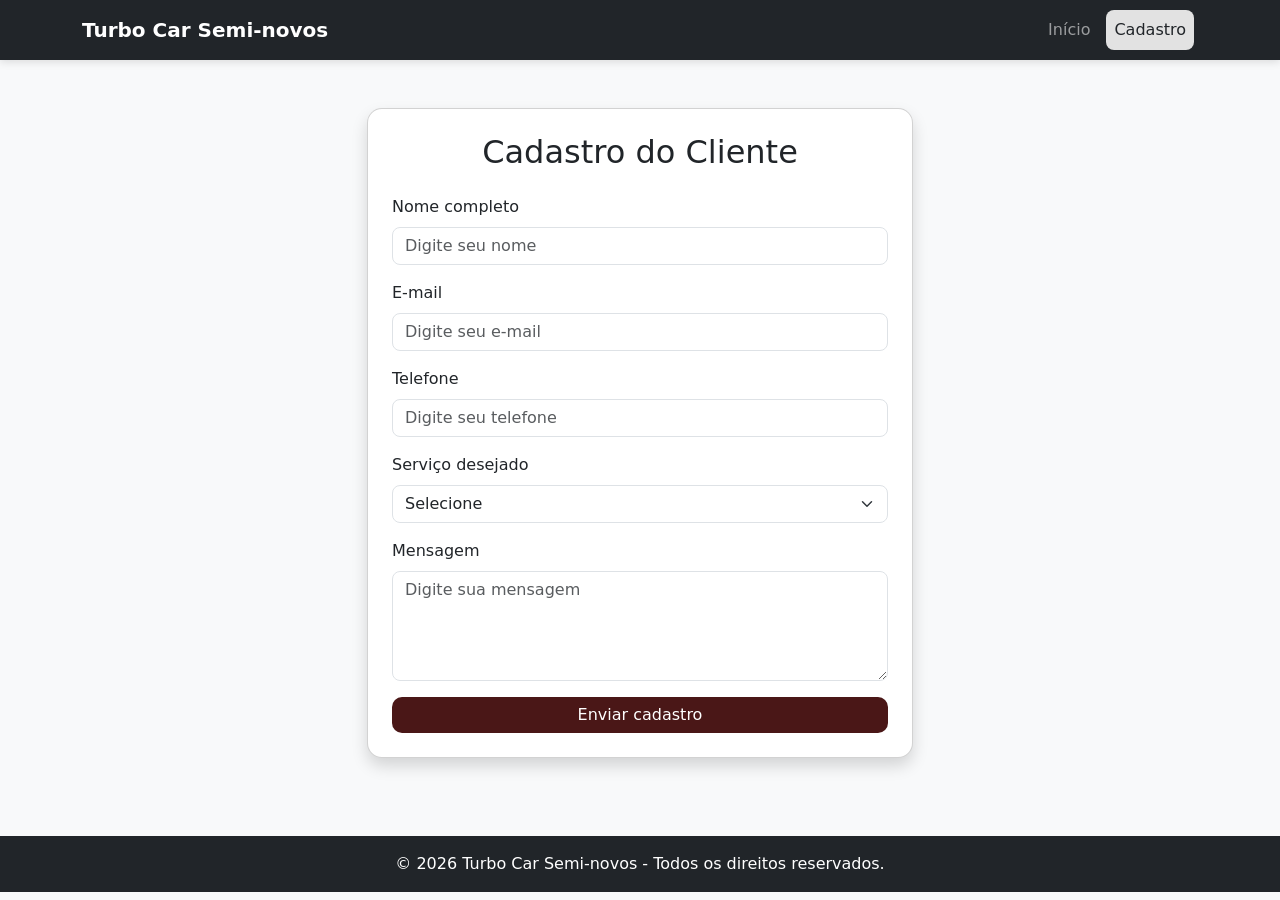
<file: cadastro.html>
<!doctype html>
<html lang="pt-BR">
<head>
  <meta charset="UTF-8">
  <meta name="viewport" content="width=device-width, initial-scale=1">
  <title>Cadastro - Turbo Car Semi-novos</title>

  <link rel="icon" type="image/png" href="imagens/logo.png">

  <!-- Bootstrap CSS -->
  <link href="https://cdn.jsdelivr.net/npm/bootstrap@5.3.8/dist/css/bootstrap.min.css" rel="stylesheet">

  <!-- Seu CSS -->
  <link rel="stylesheet" href="style.css">
</head>
<body>

  <!-- Navbar -->
  <nav class="navbar navbar-expand-lg navbar-dark bg-dark">
    <div class="container">
      <a class="navbar-brand fw-bold" href="index.html">Turbo Car Semi-novos</a>

      <button class="navbar-toggler" type="button" data-bs-toggle="collapse" data-bs-target="#menu">
        <span class="navbar-toggler-icon"></span>
      </button>

      <div class="collapse navbar-collapse" id="menu">
        <ul class="navbar-nav ms-auto">
          <li class="nav-item">
            <a class="nav-link" href="index.html">Início</a>
          </li>
          <li class="nav-item">
            <a class="nav-link active" href="cadastro.html">Cadastro</a>
          </li>
        </ul>
      </div>
    </div>
  </nav>

  <!-- Formulário -->
  <section class="container py-5">
    <div class="row justify-content-center">
      <div class="col-md-8 col-lg-6">
        <div class="card shadow">
          <div class="card-body p-4">
            <h2 class="text-center mb-4">Cadastro do Cliente</h2>

            <form action="obrigado.html" method="get">
              <div class="mb-3">
                <label for="nome" class="form-label">Nome completo</label>
                <input type="text" class="form-control" id="nome" name="nome" placeholder="Digite seu nome" required>
              </div>

              <div class="mb-3">
                <label for="email" class="form-label">E-mail</label>
                <input type="email" class="form-control" id="email" name="email" placeholder="Digite seu e-mail" required>
              </div>

              <div class="mb-3">
                <label for="telefone" class="form-label">Telefone</label>
                <input type="tel" class="form-control" id="telefone" name="telefone" placeholder="Digite seu telefone" required>
              </div>

              <div class="mb-3">
                <label for="servico" class="form-label">Serviço desejado</label>
                <select class="form-select" id="servico" name="servico" required>
                  <option value="">Selecione</option>
                  <option>Compra de seminovo</option>
                  <option>Lavagem</option>
                  <option>Conserto</option>
                  <option>Autopeças</option>
                </select>
              </div>

              <div class="mb-3">
                <label for="mensagem" class="form-label">Mensagem</label>
                <textarea class="form-control" id="mensagem" name="mensagem" rows="4" placeholder="Digite sua mensagem"></textarea>
              </div>

              <input type="hidden" name="_subject" value="Novo cadastro no site Turbos Car">
              <input type="hidden" name="_captcha" value="false">
             <input type="hidden" name="_next" value="http://127.0.0.1:5500/obrigado.html">
              <div class="d-grid">
                <button type="submit" class="btn btn-primary">Enviar cadastro</button>
              </div>
            </form>

          </div>
        </div>
      </div>
    </div>
  </section>

  <footer class="bg-dark text-white text-center py-3">
    <p class="mb-0">© 2026 Turbo Car Semi-novos - Todos os direitos reservados.</p>
  </footer>

  <!-- Bootstrap JS -->
  <script src="https://cdn.jsdelivr.net/npm/bootstrap@5.3.8/dist/js/bootstrap.bundle.min.js"></script>
</body>
</html>
</file>
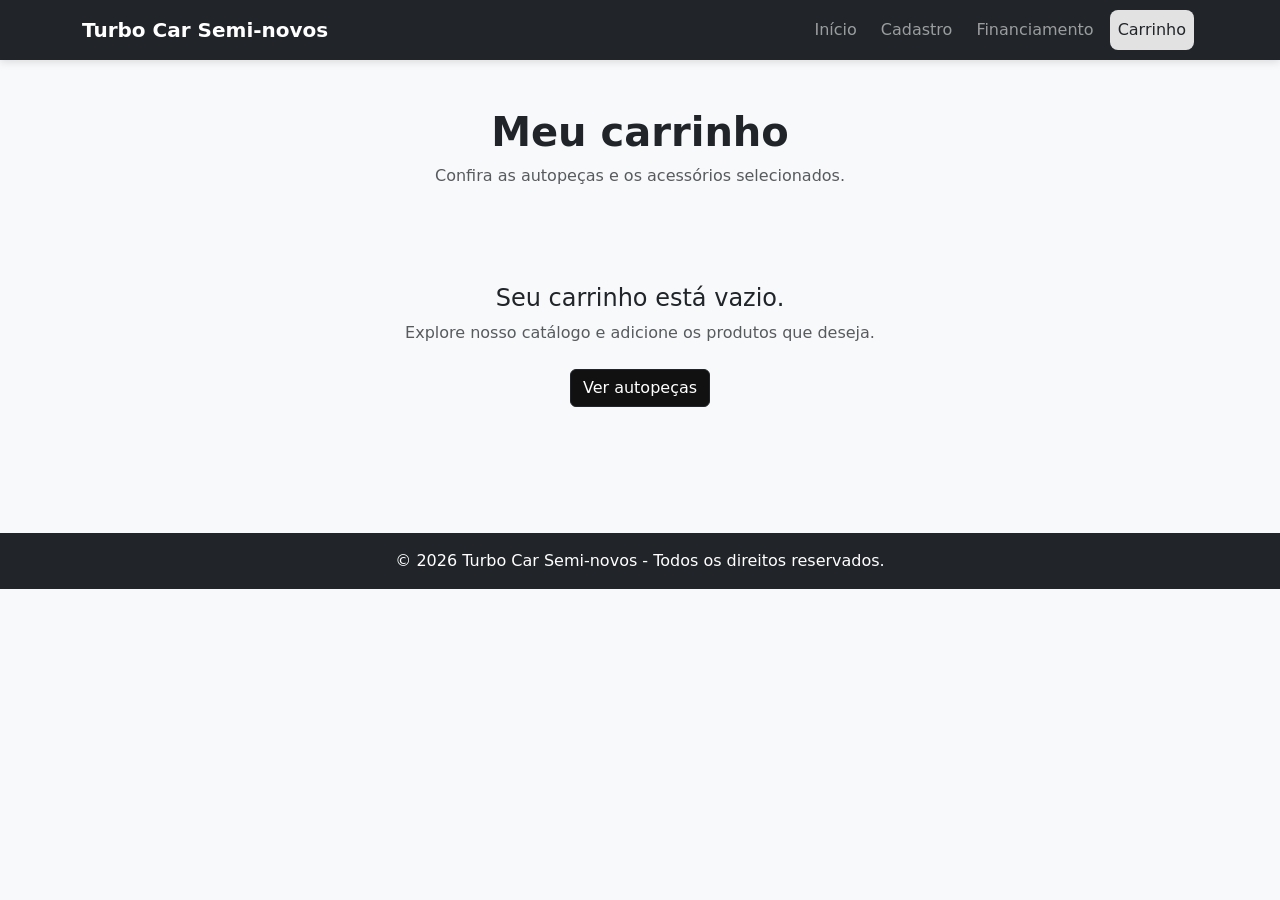
<file: carrinho.html>
<!doctype html>
<html lang="pt-BR">
<head>
  <meta charset="UTF-8">
  <meta name="viewport" content="width=device-width, initial-scale=1">
  <title>Carrinho | Turbo Car Semi-novos</title>

  <link rel="icon" type="image/png" href="imagens/logo.png">
  <link href="https://cdn.jsdelivr.net/npm/bootstrap@5.3.8/dist/css/bootstrap.min.css" rel="stylesheet">
  <link rel="stylesheet" href="style.css">

  <style>
    .payment-option { transition: border-color .18s ease, box-shadow .18s ease, background-color .18s ease; }
    .payment-option:has(input:checked) { border-color: #198754 !important; background-color: #f2fbf5; box-shadow: 0 0 0 .12rem rgba(25,135,84,.12); }
    .payment-option input { flex-shrink: 0; }
    .payment-details { background: #fff; }
    .qr-placeholder { width: 112px; height: 112px; flex: 0 0 112px; padding: 8px; display: grid; grid-template-columns: repeat(3, 1fr); gap: 5px; background: #fff; border: 1px solid #dee2e6; border-radius: 6px; }
    .qr-placeholder span { background: repeating-conic-gradient(#212529 0 25%, #fff 0 50%) 0 0 / 10px 10px; border: 2px solid #212529; }
    .qr-placeholder span:nth-child(2n) { background: #fff; }
    @media (prefers-reduced-motion: reduce) { .payment-option { transition: none; } }
  </style>

</head>

<body>

  <!-- Menu -->
  <nav class="navbar navbar-expand-lg navbar-dark bg-dark">
    <div class="container">
      <a class="navbar-brand fw-bold" href="index.html">
        Turbo Car Semi-novos
      </a>

      <button class="navbar-toggler" type="button"
              data-bs-toggle="collapse" data-bs-target="#menu">
        <span class="navbar-toggler-icon"></span>
      </button>

      <div class="collapse navbar-collapse" id="menu">
        <ul class="navbar-nav ms-auto">
          <li class="nav-item">
            <a class="nav-link" href="index.html">Início</a>
          </li>
          <li class="nav-item">
            <a class="nav-link" href="cadastro.html">Cadastro</a>
          </li>
          <li class="nav-item">
            <a class="nav-link" href="financiamento.html">Financiamento</a>
          </li>
          <li class="nav-item">
            <a class="nav-link active" href="carrinho.html">Carrinho</a>
          </li>
        </ul>
      </div>
    </div>
  </nav>

  <!-- Conteúdo do carrinho -->
  <main class="container py-5">

    <div class="text-center mb-5">
      <h1 class="fw-bold">Meu carrinho</h1>
      <p class="text-muted">
        Confira as autopeças e os acessórios selecionados.
      </p>
    </div>

    <div id="carrinhoVazio" class="text-center py-5 d-none">
      <h4>Seu carrinho está vazio.</h4>
      <p class="text-muted">
        Explore nosso catálogo e adicione os produtos que deseja.
      </p>
      <a href="index.html#autopecas" class="btn btn-dark mt-2">
        Ver autopeças
      </a>
    </div>

    <!-- Confirmação exibida na própria página após finalizar o pedido -->
    <div id="confirmacaoPedido" class="alert alert-success shadow-sm d-none mb-4"
         role="status" aria-live="polite">
      <div class="d-flex align-items-start gap-3">
        <div class="fs-2" aria-hidden="true">✓</div>
        <div class="flex-grow-1">
          <h4 class="alert-heading mb-2">Pedido registrado!</h4>
          <p class="mb-1">Obrigado por escolher a Turbo Car.</p>
          <p class="mb-0" id="textoStatusPedido">Confira abaixo a forma de pagamento selecionada e as próximas instruções.</p>
        </div>
        <button type="button" class="btn-close" aria-label="Fechar confirmação"
                onclick="fecharConfirmacaoPedido()"></button>
      </div>
    </div>

    <div id="conteudoCarrinho" class="d-none">

      <div class="table-responsive">
        <table class="table table-bordered table-striped align-middle">
          <thead class="table-dark">
            <tr>
              <th>Produto</th>
              <th>Preço</th>
              <th style="min-width: 130px;">Quantidade</th>
              <th>Subtotal</th>
              <th>Ação</th>
            </tr>
          </thead>
          <tbody id="itensCarrinho"></tbody>
        </table>
      </div>

      
            
      <div class="row justify-content-end mt-4 g-4">

        <!-- Cálculo do frete -->
        <div class="col-md-6 col-lg-5">
          <div class="card shadow-sm h-100">
            <div class="card-body">
              <h5 class="card-title">Entrega e frete</h5>

              <label for="cepEntrega" class="form-label mt-2">
                CEP de entrega
              </label>

              <input
                type="text"
                id="cepEntrega"
                class="form-control"
                placeholder="00000-000"
                inputmode="numeric"
                maxlength="9"
                autocomplete="postal-code"
              >

              <label for="modalidadeFrete" class="form-label mt-3">
                Modalidade de entrega
              </label>

              <select id="modalidadeFrete" class="form-select">
                <option value="padrao">Entrega padrão — R$ 25,00</option>
                <option value="expressa">Entrega expressa — R$ 40,00</option>
              </select>

              <button
                type="button"
                class="btn btn-dark w-100 mt-3"
                onclick="calcularFrete()"
              >
                Calcular frete
              </button>

              <div id="mensagemFrete"
                   class="small mt-3"
                   role="status"
                   aria-live="polite">
                Informe o CEP e calcule o frete.
              </div>
            </div>
          </div>
        </div>

        <!-- Resumo do pedido -->
        <div class="col-md-6 col-lg-4">
          <div class="card shadow-sm">
            <div class="card-body">
              <h5 class="card-title">Resumo do pedido</h5>

              <div class="d-flex justify-content-between my-3">
                <span>Subtotal dos produtos:</span>
                <strong id="subtotalCarrinho">R$ 0,00</strong>
              </div>

              <div class="d-flex justify-content-between my-3">
                <span>Frete:</span>
                <strong id="valorFrete">A calcular</strong>
              </div>

              <hr>

              <div class="d-flex justify-content-between my-3">
                <span>Total:</span>
                <strong class="text-danger fs-5" id="totalCarrinho">
                  R$ 0,00
                </strong>
              </div>

              <button
                type="button"
                class="btn btn-outline-dark w-100 mb-2"
                onclick="finalizarPedidoNaPagina()">
                Finalizar Pedido
              </button>

              <button
                type="button"
                class="btn btn-success w-100 mb-2"
                onclick="finalizarPedido()"
              >
                Finalizar pelo WhatsApp
              </button>

              <a href="index.html#autopecas"
                 class="btn btn-outline-dark w-100 mb-2">
                Continuar comprando
              </a>

              <button
                type="button"
                class="btn btn-outline-danger w-100"
                onclick="limparCarrinho()"
              >
                Limpar carrinho
              </button>
            </div>
          </div>
        </div>

      </div>

      <!-- Formas de pagamento -->
      <section class="card shadow-sm mt-4" id="secaoPagamento" aria-labelledby="tituloPagamento">
        <div class="card-body p-4">
          <div class="d-flex align-items-center gap-2 mb-1">
            <span class="fs-4" aria-hidden="true">💳</span>
            <h4 class="card-title mb-0" id="tituloPagamento">Forma de pagamento</h4>
          </div>
          <p class="text-muted mb-3">Selecione como deseja pagar seu pedido.</p>

          <div class="row g-3">
            <div class="col-md-4">
              <label class="border rounded-3 p-3 h-100 w-100 d-flex gap-2 align-items-start payment-option" for="pagamentoPix" style="cursor:pointer;">
                <input class="form-check-input mt-1" type="radio" name="formaPagamento" id="pagamentoPix" value="pix" checked>
                <span><strong class="d-block">PIX</strong><small class="text-muted">Pagamento rápido</small></span>
              </label>
            </div>
            <div class="col-md-4">
              <label class="border rounded-3 p-3 h-100 w-100 d-flex gap-2 align-items-start payment-option" for="pagamentoCartao" style="cursor:pointer;">
                <input class="form-check-input mt-1" type="radio" name="formaPagamento" id="pagamentoCartao" value="cartao">
                <span><strong class="d-block">Cartão de crédito</strong><small class="text-muted">Parcele sua compra</small></span>
              </label>
            </div>
            <div class="col-md-4">
              <label class="border rounded-3 p-3 h-100 w-100 d-flex gap-2 align-items-start payment-option" for="pagamentoBoleto" style="cursor:pointer;">
                <input class="form-check-input mt-1" type="radio" name="formaPagamento" id="pagamentoBoleto" value="boleto">
                <span><strong class="d-block">Boleto bancário</strong><small class="text-muted">Pague até o vencimento</small></span>
              </label>
            </div>
          </div>

          <div id="detalhesPix" class="border rounded-3 p-3 mt-3 payment-details">
            <h5 class="h6">Pague com PIX</h5>
            <p class="mb-2">O pagamento por PIX costuma ser confirmado em poucos instantes.</p>
            <div class="d-flex flex-column flex-sm-row align-items-center gap-3 bg-light border rounded p-3 text-dark">
              <div class="qr-placeholder" aria-label="Área reservada ao QR Code PIX" role="img">
                <span></span><span></span><span></span><span></span><span></span><span></span><span></span><span></span><span></span>
              </div>
              <div>
                <strong class="d-block mb-1">QR Code para pagamento</strong>
                <small class="text-muted">As instruções de pagamento serão exibidas quando o serviço de pagamento estiver conectado.</small>
              </div>
            </div>
          </div>

          <div id="detalhesCartao" class="border rounded-3 p-3 mt-3 payment-details d-none">
            <h5 class="h6">Pague com cartão de crédito</h5>
            <p class="text-muted small">Selecione a quantidade de parcelas para visualizar as condições da compra.</p>
            <label for="parcelasCartao" class="form-label">Parcelamento</label>
            <select id="parcelasCartao" class="form-select">
              <option value="1">1x sem juros</option>
              <option value="3">3x sem juros</option>
              <option value="6">6x sem juros</option>
              <option value="12">12x sem juros</option>
            </select>
            <div class="mt-3">Valor estimado por parcela: <strong id="valorParcelaCartao">Calcule o frete para ver o total</strong></div>
          </div>

          <div id="detalhesBoleto" class="border rounded-3 p-3 mt-3 payment-details d-none">
            <h5 class="h6">Pague com boleto bancário</h5>
            <p class="mb-2">O boleto pode ser pago pelo aplicativo do banco ou em um ponto autorizado.</p>
            <div class="bg-light border rounded p-3 text-dark">
              <div class="d-flex justify-content-between flex-wrap gap-2 mb-2"><strong>TURBO CAR SEMI-NOVOS</strong><span class="badge text-bg-secondary">Boleto bancário</span></div>
              <div class="small">Vencimento: informado na emissão do boleto</div>
              <div class="font-monospace text-break mt-3">O código de barras será disponibilizado após a integração do pagamento.</div>
              <strong class="d-block mt-2" id="valorBoletoFicticio">Valor do boleto: calcule o frete</strong>
            </div>
          </div>

          <div id="mensagemPagamento" class="small mt-3 text-muted" role="status" aria-live="polite">PIX selecionado.</div>
          <p class="small text-muted border-top pt-3 mt-3 mb-0">A etapa de pagamento será concluída quando o serviço de pagamentos da loja estiver conectado.</p>
        </div>
      </section>

    </div>

  </main>

  <!-- Rodapé -->
  <footer class="bg-dark text-white text-center py-3">
    <p class="mb-0">
      © 2026 Turbo Car Semi-novos - Todos os direitos reservados.
    </p>
  </footer>

  <script src="https://cdn.jsdelivr.net/npm/bootstrap@5.3.8/dist/js/bootstrap.bundle.min.js"></script>

  <script>
    function obterCarrinho() {
      try {
        const dados = JSON.parse(
          localStorage.getItem("carrinhoTurboCar") || "[]"
        );
        return Array.isArray(dados) ? dados : [];
      } catch (erro) {
        return [];
      }
    }

    function salvarCarrinho(carrinho) {
      localStorage.setItem(
        "carrinhoTurboCar",
        JSON.stringify(carrinho)
      );
    }

    function formatarPreco(valor) {
      return Number(valor).toLocaleString("pt-BR", {
        style: "currency",
        currency: "BRL"
      });
    }

    let freteCalculado = null;
    let cepEntregaCalculado = "";
    let modalidadeCalculada = "";

    function calcularFrete() {
      const campoCep = document.getElementById("cepEntrega");
      const modalidade = document.getElementById("modalidadeFrete");
      const mensagem = document.getElementById("mensagemFrete");

      const cep = campoCep.value.replace(/\D/g, "");
      const carrinho = obterCarrinho();

      if (carrinho.length === 0) {
        mensagem.textContent = "Adicione produtos ao carrinho primeiro.";
        mensagem.className = "small mt-3 text-danger";
        return;
      }

      if (cep.length !== 8) {
        mensagem.textContent = "Digite um CEP válido com 8 números.";
        mensagem.className = "small mt-3 text-danger";
        campoCep.focus();
        return;
      }

      cepEntregaCalculado = cep;
      modalidadeCalculada = modalidade.value;

      if (modalidadeCalculada === "expressa") {
        freteCalculado = 40;
      } else {
        freteCalculado = 25;
      }

      campoCep.value = cep.slice(0, 5) + "-" + cep.slice(5);

      document.getElementById("valorFrete").textContent =
        formatarPreco(freteCalculado);

      mensagem.textContent =
        "Frete calculado para o CEP " + campoCep.value + ".";

      mensagem.className = "small mt-3 text-success";

      exibirCarrinho();
    }

    function exibirCarrinho() {
      const carrinho = obterCarrinho();
      const vazio = document.getElementById("carrinhoVazio");
      const conteudo = document.getElementById("conteudoCarrinho");
      const tabela = document.getElementById("itensCarrinho");

      tabela.innerHTML = "";

      vazio.classList.toggle("d-none", carrinho.length > 0);
      conteudo.classList.toggle("d-none", carrinho.length === 0);

      let total = 0;

      carrinho.forEach(function(item, indice) {
        const quantidade = Math.max(1, Number(item.quantidade) || 1);
        const preco = Number(item.preco) || 0;
        const subtotal = preco * quantidade;

        total += subtotal;

        const linha = document.createElement("tr");

        const nome = document.createElement("td");
        nome.textContent = item.nome;

        const precoTd = document.createElement("td");
        precoTd.textContent = formatarPreco(preco);

        const quantidadeTd = document.createElement("td");
        const campoQuantidade = document.createElement("input");
        campoQuantidade.type = "number";
        campoQuantidade.min = "1";
        campoQuantidade.max = "99";
        campoQuantidade.value = quantidade;
        campoQuantidade.className = "form-control";
        campoQuantidade.setAttribute("aria-label", "Quantidade de " + item.nome);

        campoQuantidade.addEventListener("change", function() {
          alterarQuantidade(indice, campoQuantidade.value);
        });

        quantidadeTd.appendChild(campoQuantidade);

        const subtotalTd = document.createElement("td");
        subtotalTd.textContent = formatarPreco(subtotal);

        const acaoTd = document.createElement("td");
        const remover = document.createElement("button");
        remover.type = "button";
        remover.className = "btn btn-outline-danger btn-sm";
        remover.textContent = "Remover";
        remover.addEventListener("click", function() {
          removerProduto(indice);
        });

        acaoTd.appendChild(remover);

        linha.append(nome, precoTd, quantidadeTd, subtotalTd, acaoTd);
        tabela.appendChild(linha);
      });

      document.getElementById("subtotalCarrinho").textContent =
        formatarPreco(total);

      const valorDoFrete = freteCalculado === null
        ? 0
        : freteCalculado;

      document.getElementById("valorFrete").textContent =
        freteCalculado === null
          ? "A calcular"
          : formatarPreco(valorDoFrete);

      document.getElementById("totalCarrinho").textContent =
        formatarPreco(total + valorDoFrete);
      atualizarValoresPagamento();

    }

    function alterarQuantidade(indice, valor) {
      const carrinho = obterCarrinho();
      const quantidade = Math.floor(Number(valor));

      if (!Number.isFinite(quantidade) || quantidade < 1) {
        carrinho[indice].quantidade = 1;
      } else {
        carrinho[indice].quantidade = Math.min(99, quantidade);
      }

      salvarCarrinho(carrinho);
      exibirCarrinho();
    }

    function removerProduto(indice) {
      const carrinho = obterCarrinho();
      carrinho.splice(indice, 1);
      salvarCarrinho(carrinho);
      exibirCarrinho();
    }

    
function limparCarrinho() {
    localStorage.removeItem("carrinhoTurboCar");
    exibirCarrinho();
}

    

    
    function obterFormaPagamento() {
      const selecionado = document.querySelector('input[name="formaPagamento"]:checked');
      return selecionado ? selecionado.value : "";
    }

    function nomeFormaPagamento(forma) {
      const nomes = { pix: "PIX", cartao: "Cartão de crédito", boleto: "Boleto bancário" };
      return nomes[forma] || "Não selecionada";
    }

    function calcularTotalPedido() {
      const subtotal = obterCarrinho().reduce(function(soma, item) {
        return soma + (Number(item.preco) || 0) * Math.max(1, Number(item.quantidade) || 1);
      }, 0);
      return subtotal + (freteCalculado === null ? 0 : freteCalculado);
    }

    function atualizarDetalhesPagamento() {
      const forma = obterFormaPagamento();
      document.getElementById("detalhesPix").classList.toggle("d-none", forma !== "pix");
      document.getElementById("detalhesCartao").classList.toggle("d-none", forma !== "cartao");
      document.getElementById("detalhesBoleto").classList.toggle("d-none", forma !== "boleto");
      document.getElementById("mensagemPagamento").textContent =
        "Forma de pagamento selecionada: " + nomeFormaPagamento(forma) + ".";
      atualizarValoresPagamento();
    }

    function atualizarValoresPagamento() {
      const total = calcularTotalPedido();
      const quantidadeParcelas = Number(document.getElementById("parcelasCartao").value) || 1;
      document.getElementById("valorParcelaCartao").textContent =
        freteCalculado === null ? "Calcule o frete para ver o total" :
        formatarPreco(total / quantidadeParcelas) + " x " + quantidadeParcelas;
      document.getElementById("valorBoletoFicticio").textContent =
        "Valor do boleto: " + formatarPreco(total);
    }


    document.querySelectorAll('input[name="formaPagamento"]').forEach(function(radio) {
      radio.addEventListener("change", atualizarDetalhesPagamento);
    });
    document.getElementById("parcelasCartao").addEventListener("change", atualizarValoresPagamento);

    function finalizarPedidoNaPagina() {
      const carrinho = obterCarrinho();

      if (carrinho.length === 0) {
        alert("Seu carrinho está vazio.");
        return;
      }

      if (freteCalculado === null) {
        alert("Calcule o frete antes de finalizar o pedido.");
        document.getElementById("cepEntrega").focus();
        return;
      }

      const pagamento = obterFormaPagamento();
      const total = calcularTotalPedido();
      const confirmacao = document.getElementById("confirmacaoPedido");
      const textoStatus = document.getElementById("textoStatusPedido");
      textoStatus.textContent =
        "Forma de pagamento escolhida: " + nomeFormaPagamento(pagamento) +
        ". Status: aguardando pagamento. As instruções finais serão disponibilizadas após a conexão do serviço de pagamentos.";
      confirmacao.classList.remove("d-none");
      confirmacao.scrollIntoView({ behavior: "smooth", block: "center" });
    }

    function fecharConfirmacaoPedido() {
      document.getElementById("confirmacaoPedido").classList.add("d-none");
    }

    function finalizarPedido() {
      const carrinho = obterCarrinho();

      if (carrinho.length === 0) {
        alert("Seu carrinho está vazio.");
        return;
      }

      if (freteCalculado === null) {
        alert("Calcule o frete antes de finalizar o pedido.");
        document.getElementById("cepEntrega").focus();
        return;
      }

      let subtotal = 0;

      let mensagem =
        "Olá! Gostaria de fazer um pedido na Turbo Car:\n\n";

      carrinho.forEach(function(item) {
        const quantidade = Math.max(1, Number(item.quantidade) || 1);
        const preco = Number(item.preco) || 0;
        const valorItem = preco * quantidade;

        subtotal += valorItem;

        mensagem +=
          "- " + item.nome +
          " | Quantidade: " + quantidade +
          " | Subtotal: " + formatarPreco(valorItem) + "\n";
      });

      const modalidade = modalidadeCalculada === "expressa"
        ? "Entrega expressa"
        : "Entrega padrão";

      const totalFinal = subtotal + freteCalculado;

      mensagem +=
        "\nCEP de entrega: " +
        cepEntregaCalculado.slice(0, 5) + "-" +
        cepEntregaCalculado.slice(5) +
        "\nModalidade: " + modalidade +
        "\nSubtotal dos produtos: " + formatarPreco(subtotal) +
        "\nFrete: " + formatarPreco(freteCalculado) +
        "\nTotal do pedido: " + formatarPreco(totalFinal) +
        "\nForma de pagamento escolhida: " + nomeFormaPagamento(obterFormaPagamento());

      const telefoneLoja = "5521968876769";

      const url =
        "https://wa.me/" + telefoneLoja +
        "?text=" + encodeURIComponent(mensagem);

      window.open(url, "_blank");
    }

    exibirCarrinho();
    atualizarDetalhesPagamento();

  </script>

</body>
</html>
</file>
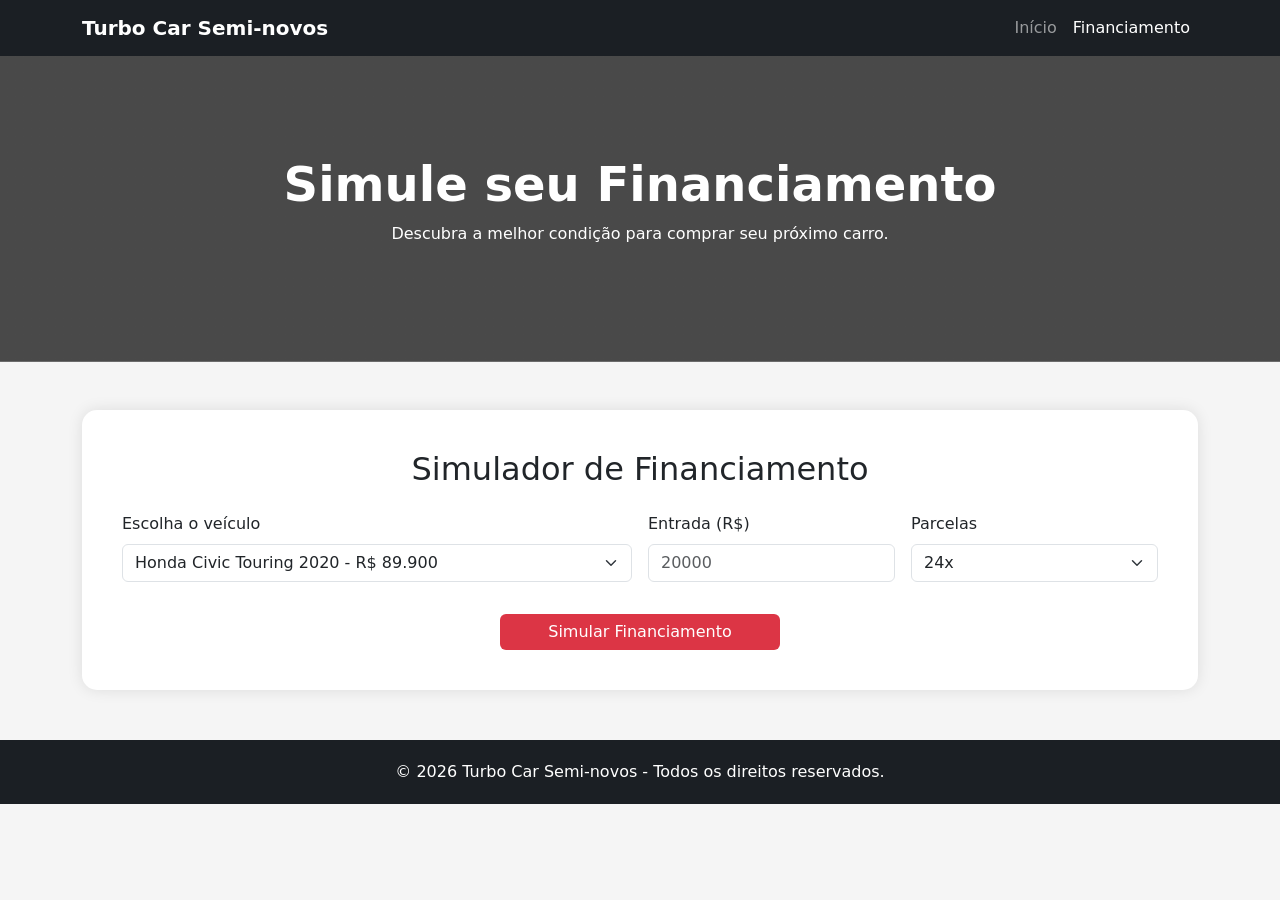
<file: financiamento.html>
<!DOCTYPE html>
<html lang="pt-BR">
<head>
<meta charset="UTF-8">
<meta name="viewport" content="width=device-width, initial-scale=1">

<title>Turbo Car Semi-novos | Financiamento</title>

 <link rel="icon" type="image/png" href="imagens/logo.png">

<link href="https://cdn.jsdelivr.net/npm/bootstrap@5.3.3/dist/css/bootstrap.min.css" rel="stylesheet">

<style>

body{
    background-color:#f5f5f5;
}

.navbar{
    background-color:#1b1f24;
}

.hero{
    background: linear-gradient(rgba(0,0,0,.7),rgba(0,0,0,.7)),
    url("https://images.unsplash.com/photo-1503376780353-7e6692767b70");
    background-size:cover;
    background-position:center;
    color:white;
    padding:100px 20px;
    text-align:center;
}

.hero h1{
    font-size:3rem;
    font-weight:bold;
}

.simulador{
    background:white;
    padding:40px;
    border-radius:15px;
    box-shadow:0 0 15px rgba(0,0,0,.1);
}

.btn-turbo{
    background:#dc3545;
    color:white;
    border:none;
}

.btn-turbo:hover{
    background:#bb2d3b;
}

.resultado{
    background:#1b1f24;
    color:white;
    padding:20px;
    border-radius:10px;
}

footer{
    background:#1b1f24;
    color:white;
    text-align:center;
    padding:20px;
    margin-top:50px;
}

</style>
</head>

<body>

<nav class="navbar navbar-expand-lg navbar-dark">
    <div class="container">
        <a class="navbar-brand fw-bold" href="#">
            Turbo Car Semi-novos
        </a>

        <button class="navbar-toggler" type="button" data-bs-toggle="collapse" data-bs-target="#menu">
            <span class="navbar-toggler-icon"></span>
        </button>

        <div class="collapse navbar-collapse" id="menu">
            <ul class="navbar-nav ms-auto">
                <li class="nav-item">
                    <a class="nav-link" href="index.html">Início</a>
                </li>

                <li class="nav-item">
                    <a class="nav-link active" href="#">Financiamento</a>
                </li>
            </ul>
        </div>
    </div>
</nav>

<section class="hero">
    <h1>Simule seu Financiamento</h1>
    <p>Descubra a melhor condição para comprar seu próximo carro.</p>
</section>

<section class="container my-5">

    <div class="simulador">

        <h2 class="text-center mb-4">
            Simulador de Financiamento
        </h2>

        <div class="row g-3">

            <div class="col-md-6">
                <label class="form-label">Escolha o veículo</label>

                <select class="form-select" id="carro">
                    <option>Honda Civic Touring 2020 - R$ 89.900</option>
                    <option>Toyota Corolla XEI 2021 - R$ 98.900</option>
                    <option>HB20 Comfort 2022 - R$ 67.900</option>
                </select>
            </div>

            <div class="col-md-3">
                <label class="form-label">Entrada (R$)</label>

                <input
                type="number"
                class="form-control"
                id="entrada"
                placeholder="20000">
            </div>

            <div class="col-md-3">
                <label class="form-label">Parcelas</label>

                <select class="form-select" id="parcelas">
                    <option value="24">24x</option>
                    <option value="36">36x</option>
                    <option value="48">48x</option>
                    <option value="60">60x</option>
                </select>
            </div>

            <div class="col-12 text-center">
                <button class="btn btn-turbo px-5 mt-3" onclick="simular()">
                    Simular Financiamento
                </button>
            </div>

        </div>

    </div>

    <div id="resultado" class="resultado mt-4 d-none">

        <h4>Resultado da Simulação</h4>

        <p id="valorCarro"></p>

        <p id="valorFinanciado"></p>

        <p id="valorParcela"></p>

    </div>

</section>

<footer>
    © 2026 Turbo Car Semi-novos - Todos os direitos reservados.
</footer>

<script>

function simular(){

    let preco = 89900;

    const carro =
    document.getElementById("carro").value;

    if(carro.includes("Corolla")){
        preco = 98900;
    }

    if(carro.includes("HB20")){
        preco = 67900;
    }

    const entrada =
    Number(document.getElementById("entrada").value);

    const parcelas =
    Number(document.getElementById("parcelas").value);

    const financiado =
    preco - entrada;

    const parcela =
    financiado / parcelas;

    document.getElementById("resultado").classList.remove("d-none");

    document.getElementById("valorCarro").innerHTML =
    "<strong>Valor do veículo:</strong> R$ " +
    preco.toLocaleString("pt-BR");

    document.getElementById("valorFinanciado").innerHTML =
    "<strong>Valor financiado:</strong> R$ " +
    financiado.toLocaleString("pt-BR");

    document.getElementById("valorParcela").innerHTML =
    "<strong>Parcelas:</strong> " +
    parcelas + "x de R$ " +
    parcela.toFixed(2);

}

</script>

<script src="https://cdn.jsdelivr.net/npm/bootstrap@5.3.3/dist/js/bootstrap.bundle.min.js"></script>

</body>
</html>
</file>
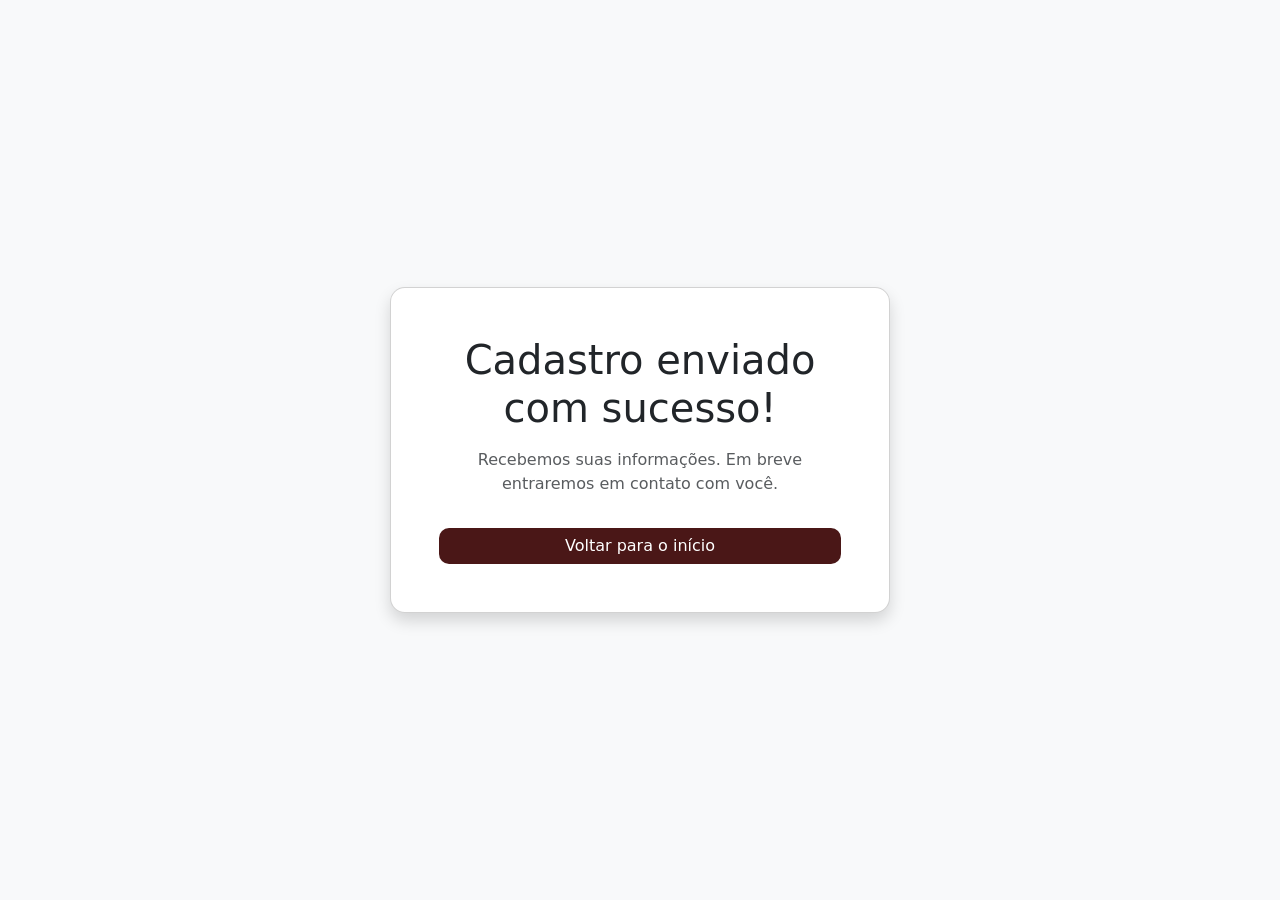
<file: obrigado.html>
<!doctype html>
<html lang="pt-BR">
<head>
  <meta charset="UTF-8">
  <meta name="viewport" content="width=device-width, initial-scale=1">
  <title>Cadastro enviado - Turbo Car</title>

  <link rel="icon" type="image/png" href="imagens/logo.png">

  <!-- Bootstrap -->
  <link href="https://cdn.jsdelivr.net/npm/bootstrap@5.3.8/dist/css/bootstrap.min.css" rel="stylesheet">

  <!-- Seu CSS -->
  <link rel="stylesheet" href="style.css">
</head>
<body class="bg-light d-flex justify-content-center align-items-center vh-100">

  <div class="card shadow p-5 text-center" style="max-width: 500px;">
    
    <h1 class="mb-3">Cadastro enviado com sucesso!</h1>

    <p class="text-muted">
      Recebemos suas informações. Em breve entraremos em contato com você.
    </p>

    <a href="index.html" class="btn btn-primary mt-3">
      Voltar para o início
    </a>

  </div>

</body>
</html>
</file>
<file: style.css>
/* ===== ESTILO GERAL ===== */
body {
  background-color: #f8f9fa;
  font-family: system-ui, -apple-system, BlinkMacSystemFont, "Segoe UI",
    Roboto, Oxygen, Ubuntu, Cantarell, "Open Sans", "Helvetica Neue", sans-serif;
}

/* ===== TÍTULOS ===== */
h1,
h2,
h5 {
  font-family: system-ui, -apple-system, BlinkMacSystemFont, "Segoe UI",
    Roboto, Oxygen, Ubuntu, Cantarell, "Open Sans", "Helvetica Neue", sans-serif;
}

/* ===== DESTAQUE PRINCIPAL ===== */
.hero {
  background: linear-gradient(135deg, #2b0000, #8b5a00);
  color: white;
}

/* ===== CARDS ===== */
.card {
  border-radius: 15px;
  overflow: hidden;
  transition: transform 0.3s ease, box-shadow 0.3s ease;
}

.card:hover {
  transform: translateY(-8px);
  box-shadow: 0 10px 20px rgba(0, 0, 0, 0.2);
}

.card-img-top {
  height: 180px;
  object-fit: cover;
}

/* ===== BOTÕES ===== */
.btn-primary {
  background-color: #4a1717;
  border: none;
  border-radius: 10px;
}

.btn-primary:hover {
  background-color: #403c48;
}

.btn-dark {
  background-color: #111;
}

.btn-dark:hover {
  background-color: #c00000;
}

/* ===== CARROSSEL ===== */
.carousel-caption {
  background: rgba(0, 0, 0, 0.5);
  padding: 15px;
  border-radius: 10px;
}

/* ===== MENU DE NAVEGAÇÃO ===== */
.navbar {
  box-shadow: 0 2px 8px rgba(0, 0, 0, 0.12);
}


/* ===== EFEITO DO MENU ===== */
.navbar .nav-link {
  border-radius: 8px;
  padding: 8px 12px;
  margin: 2px 4px;
  transition: background-color 0.3s ease;
}

.navbar .nav-link:hover,
.navbar .nav-link:focus {
  background-color: #e2e2e2;
  color: #212529;
}

/* Item da página atual, se estiver marcado como ativo */
.navbar .nav-link.active {
  background-color: #e2e2e2;
  color: #212529;
}


/* ===== FILTROS DE CATEGORIAS ===== */
.filtro-categoria {
  margin: 4px;
  border-radius: 20px;
  transition: all 0.3s ease;
}

.filtro-categoria:hover {
  transform: translateY(-2px);
}

/* ===== AUTOPEÇAS ===== */
#autopecas .card {
  height: 100%;
}

#autopecas .card-body {
  display: flex;
  flex-direction: column;
}

#autopecas .card-title {
  font-weight: 600;
}

#autopecas .preco {
  color: #c00000;
  font-size: 1.2rem;
  font-weight: bold;
  margin-top: auto;
}

/* ===== CONTADOR DO CARRINHO ===== */
#quantidadeCarrinho,
#quantidadeCarrinhoMenu {
  font-weight: bold;
}

/* ===== TABELAS E CARRINHO ===== */
table {
  background-color: white;
}

.table {
  vertical-align: middle;
}

.table img {
  max-width: 80px;
  border-radius: 8px;
}

#totalCarrinho {
  color: #c00000;
  font-weight: bold;
  font-size: 1.4rem;
}

/* ===== FORMULÁRIOS ===== */
input,
select,
textarea {
  border-radius: 8px !important;
}

/* ===== RODAPÉ ===== */
footer {
  margin-top: 30px;
}

/* ===== RESPONSIVIDADE ===== */
@media (max-width: 768px) {
  .carousel-caption {
    padding: 8px;
    font-size: 0.85rem;
  }

  .card-img-top {
    height: 160px;
  }

  .filtro-categoria {
    margin: 3px;
    font-size: 0.85rem;
  }

  .table {
    font-size: 0.9rem;
  }
}

/* ===== CONSERTOS AUTOMOTIVOS ===== */
.consertos-section {
  background-color: #f8f9fa;
}

.consertos-section .card {
  height: 100%;
  border: 1px solid #e5e5e5;
  background-color: #fff;
}

.consertos-section .card-body {
  display: flex;
  flex-direction: column;
}

.consertos-section .card-title {
  font-weight: 600;
  color: #212529;
}

.consertos-section .conserto-categoria {
  font-size: 0.78rem;
  font-weight: 600;
  border-radius: 20px;
  padding: 6px 10px;
  background-color: #eee8f8;
  color: #583393;
}

.consertos-section .conserto-preco {
  color: #c00000;
  font-size: 1.15rem;
  font-weight: 700;
}

.consertos-section .conserto-detalhes {
  border-top: 1px solid #eee;
  margin-top: 12px;
  padding-top: 12px;
  color: #555;
  font-size: 0.92rem;
}

.consertos-section .btn-orcamento {
  background-color: #111;
  color: #fff;
  border-radius: 10px;
}

.consertos-section .btn-orcamento:hover {
  background-color: #333;
  color: #fff;
}

.consertos-section .btn-detalhes {
  border-radius: 10px;
}

.filtro-conserto {
  border-radius: 20px;
  transition: background-color 0.2s ease;
}

.filtro-conserto:hover {
  transform: translateY(-2px);
}

/* Catálogo de veículos Turbo Car */
.filtros-carros {
  padding: 20px;
  border: 1px solid #dedede;
  border-radius: 12px;
}

.imagem-veiculo-catalogo {
  height: 210px;
  width: 100%;
  object-fit: cover;
  background: #eeeeee;
}

.placeholder-veiculo {
  height: 210px;
  width: 100%;
  display: flex;
  flex-direction: column;
  align-items: center;
  justify-content: center;
  gap: 8px;
  background: linear-gradient(135deg, #eeeeee, #d7d7d7);
  color: #444444;
}

.placeholder-veiculo .icone-carro {
  font-size: 64px;
  line-height: 1.2;
}

.placeholder-veiculo small {
  font-size: 12px;
}

.card-veiculo-catalogo {
  height: 100%;
  overflow: hidden;
  border-radius: 12px;
  transition: transform 0.2s ease, box-shadow 0.2s ease;
}

.card-veiculo-catalogo:hover {
  transform: translateY(-3px);
  box-shadow: 0 8px 22px rgba(0, 0, 0, 0.12);
}

.card-veiculo-catalogo .card-body {
  display: flex;
  flex-direction: column;
}

.card-veiculo-catalogo .botoes-veiculo {
  margin-top: auto;
  padding-top: 16px;
}

.card-veiculo-catalogo .preco-veiculo {
  font-size: 1.4rem;
  font-weight: 700;
}

@media (max-width: 576px) {
  .filtros-carros {
    padding: 14px;
  }

  .imagem-veiculo-catalogo,
  .placeholder-veiculo {
    height: 190px;
  }

  .card-veiculo-catalogo .botoes-veiculo .btn {
    width: 100%;
    margin-bottom: 8px;
  }
}

/* Card premium da seção Agendar visita */
#agendamento .agendamento-card {
  background: #f7f7f8;
  border: 1px solid #e2e2e5;
  border-radius: 18px;
  padding: 40px;
  box-shadow: 0 8px 28px rgba(0, 0, 0, 0.06);
}

/* Título da seção */
#agendamento h2 {
  color: #222;
  font-weight: 700;
  letter-spacing: -0.5px;
}

/* Campos do formulário */
#agendamento .form-control {
  border: 1px solid #d8d8dc;
  border-radius: 9px;
  padding: 13px 15px;
  background: #fff;
  color: #222;
  transition: border-color 0.2s, box-shadow 0.2s;
}

/* Destaque ao selecionar um campo */
#agendamento .form-control:focus {
  border-color: #b82025;
  box-shadow: 0 0 0 3px rgba(184, 32, 37, 0.10);
}

/* Botão de agendamento */
#agendamento .btn-dark {
  border-radius: 9px;
  padding: 13px 32px;
  font-weight: 600;
  transition: background-color 0.2s, transform 0.2s;
}

#agendamento .btn-dark:hover {
  background-color: #b82025;
  border-color: #b82025;
  transform: translateY(-1px);
}

/* Ajuste para celulares */
@media (max-width: 576px) {
  #agendamento .agendamento-card {
    padding: 24px 18px;
    border-radius: 14px;
  }
}

/* ===== CARD DE CONFIRMAÇÃO DA TURBO CAR ===== */

.confirmacao-overlay {
  position: fixed;
  inset: 0;
  z-index: 2000;
  display: flex;
  align-items: center;
  justify-content: center;
  padding: 20px;
  background: rgba(12, 12, 12, 0.72);
  backdrop-filter: blur(5px);
}

.confirmacao-overlay.d-none {
  display: none !important;
}

.confirmacao-card {
  width: 100%;
  max-width: 440px;
  padding: 34px 28px;
  background: #ffffff;
  border-radius: 20px;
  text-align: center;
  box-shadow: 0 20px 60px rgba(0, 0, 0, 0.28);
  animation: entradaConfirmacao 0.3s ease-out;
}

.confirmacao-icone {
  display: flex;
  align-items: center;
  justify-content: center;
  width: 76px;
  height: 76px;
  margin: 0 auto 20px;
  border-radius: 50%;
  background: #e7f8ee;
  color: #168348;
  font-size: 42px;
  font-weight: 700;
}

.confirmacao-card h2 {
  margin: 0 0 12px;
  color: #202020;
  font-size: 26px;
  font-weight: 700;
}

.confirmacao-descricao {
  margin-bottom: 22px;
  color: #666666;
  font-size: 15px;
  line-height: 1.6;
}

.confirmacao-detalhes {
  margin-bottom: 24px;
  padding: 16px;
  border: 1px solid #eeeeee;
  border-radius: 12px;
  background: #f8f8f8;
  overflow-wrap: anywhere;
}

.confirmacao-detalhes strong {
  display: block;
  margin-bottom: 8px;
  color: #c90016;
  font-size: 16px;
}

.confirmacao-detalhes p {
  margin: 0;
  color: #626262;
  font-size: 14px;
  line-height: 1.6;
}

.btn-continuar {
  width: 100%;
  padding: 14px 18px;
  border: none;
  border-radius: 10px;
  background: #c90016;
  color: #ffffff;
  font-size: 15px;
  font-weight: 700;
  cursor: pointer;
  transition: background 0.2s ease, transform 0.2s ease;
}

.btn-continuar:hover {
  background: #a80012;
  transform: translateY(-1px);
}

.btn-continuar:focus-visible {
  outline: 3px solid #777777;
  outline-offset: 3px;
}

@keyframes entradaConfirmacao {
  from {
    opacity: 0;
    transform: translateY(12px) scale(0.98);
  }

  to {
    opacity: 1;
    transform: translateY(0) scale(1);
  }
}

@media (max-width: 480px) {
  .confirmacao-card {
    padding: 28px 20px;
  }

  .confirmacao-card h2 {
    font-size: 23px;
  }
}
</file>
